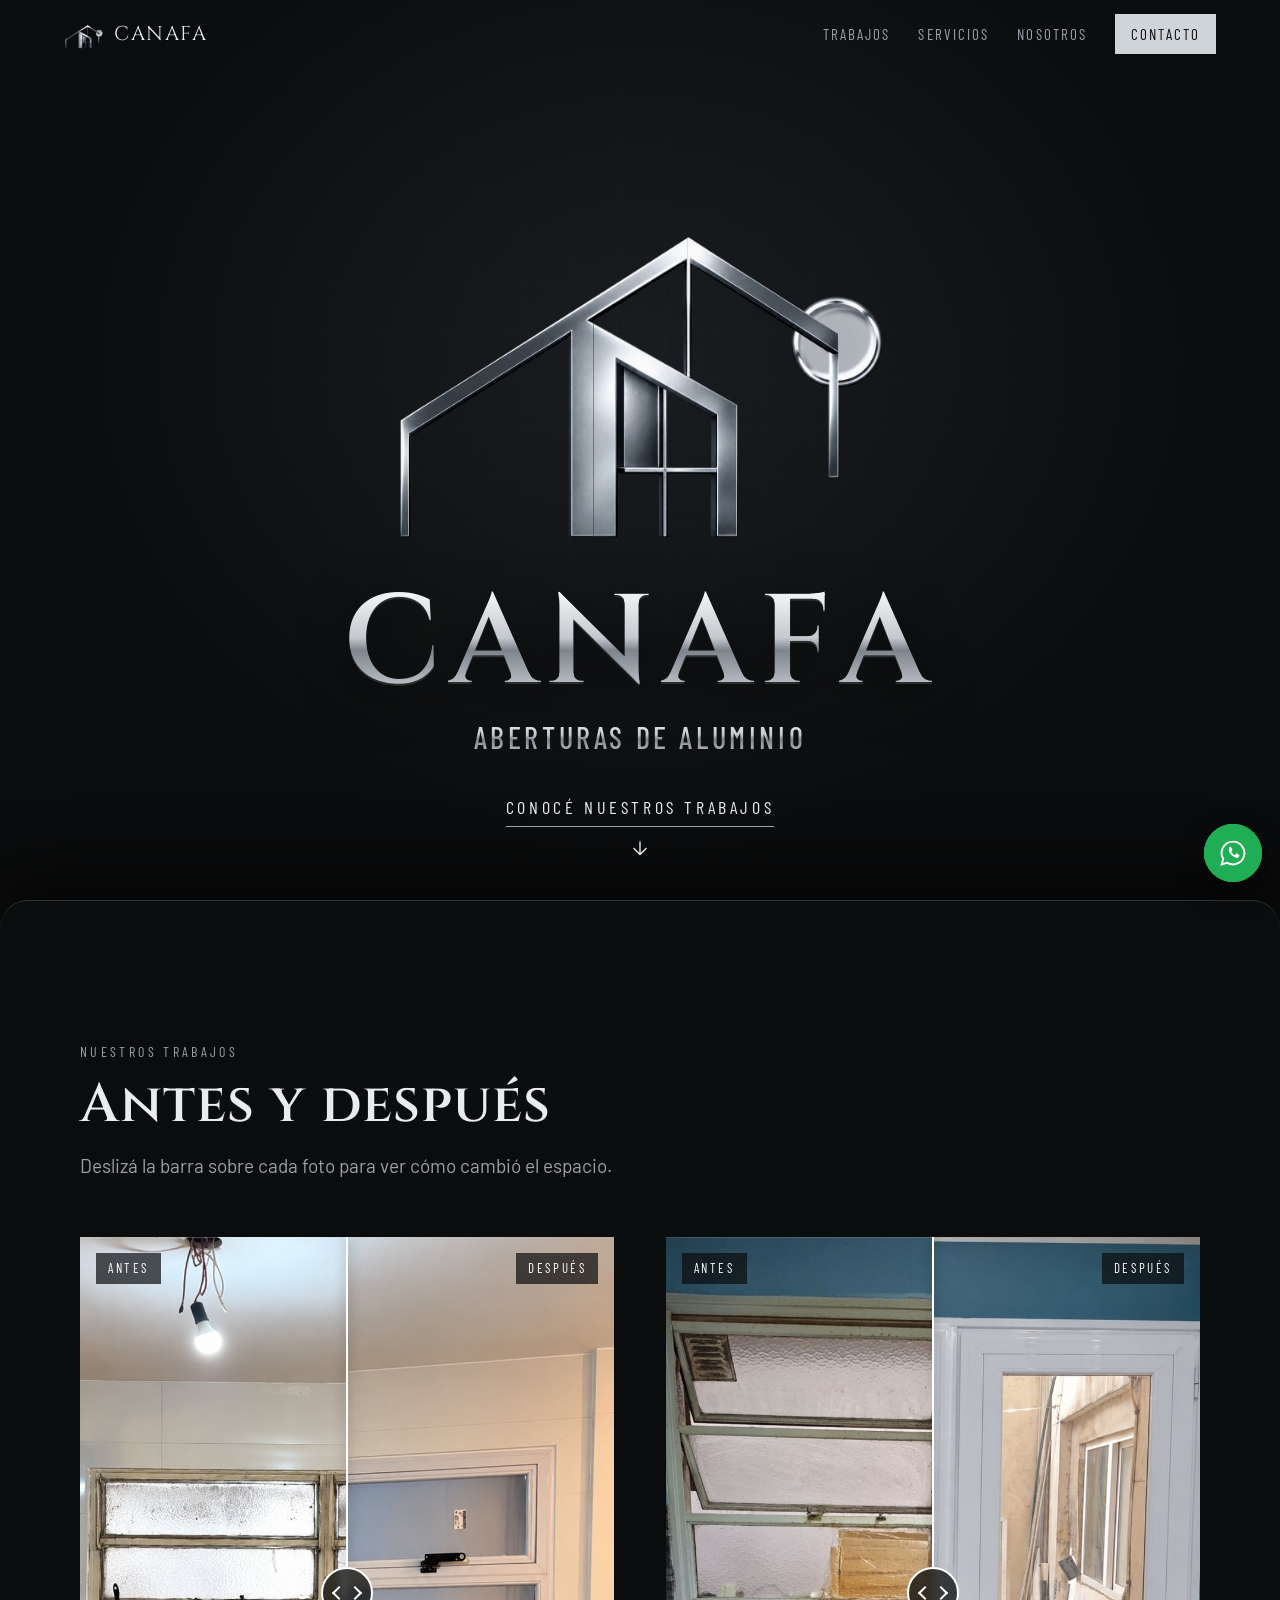
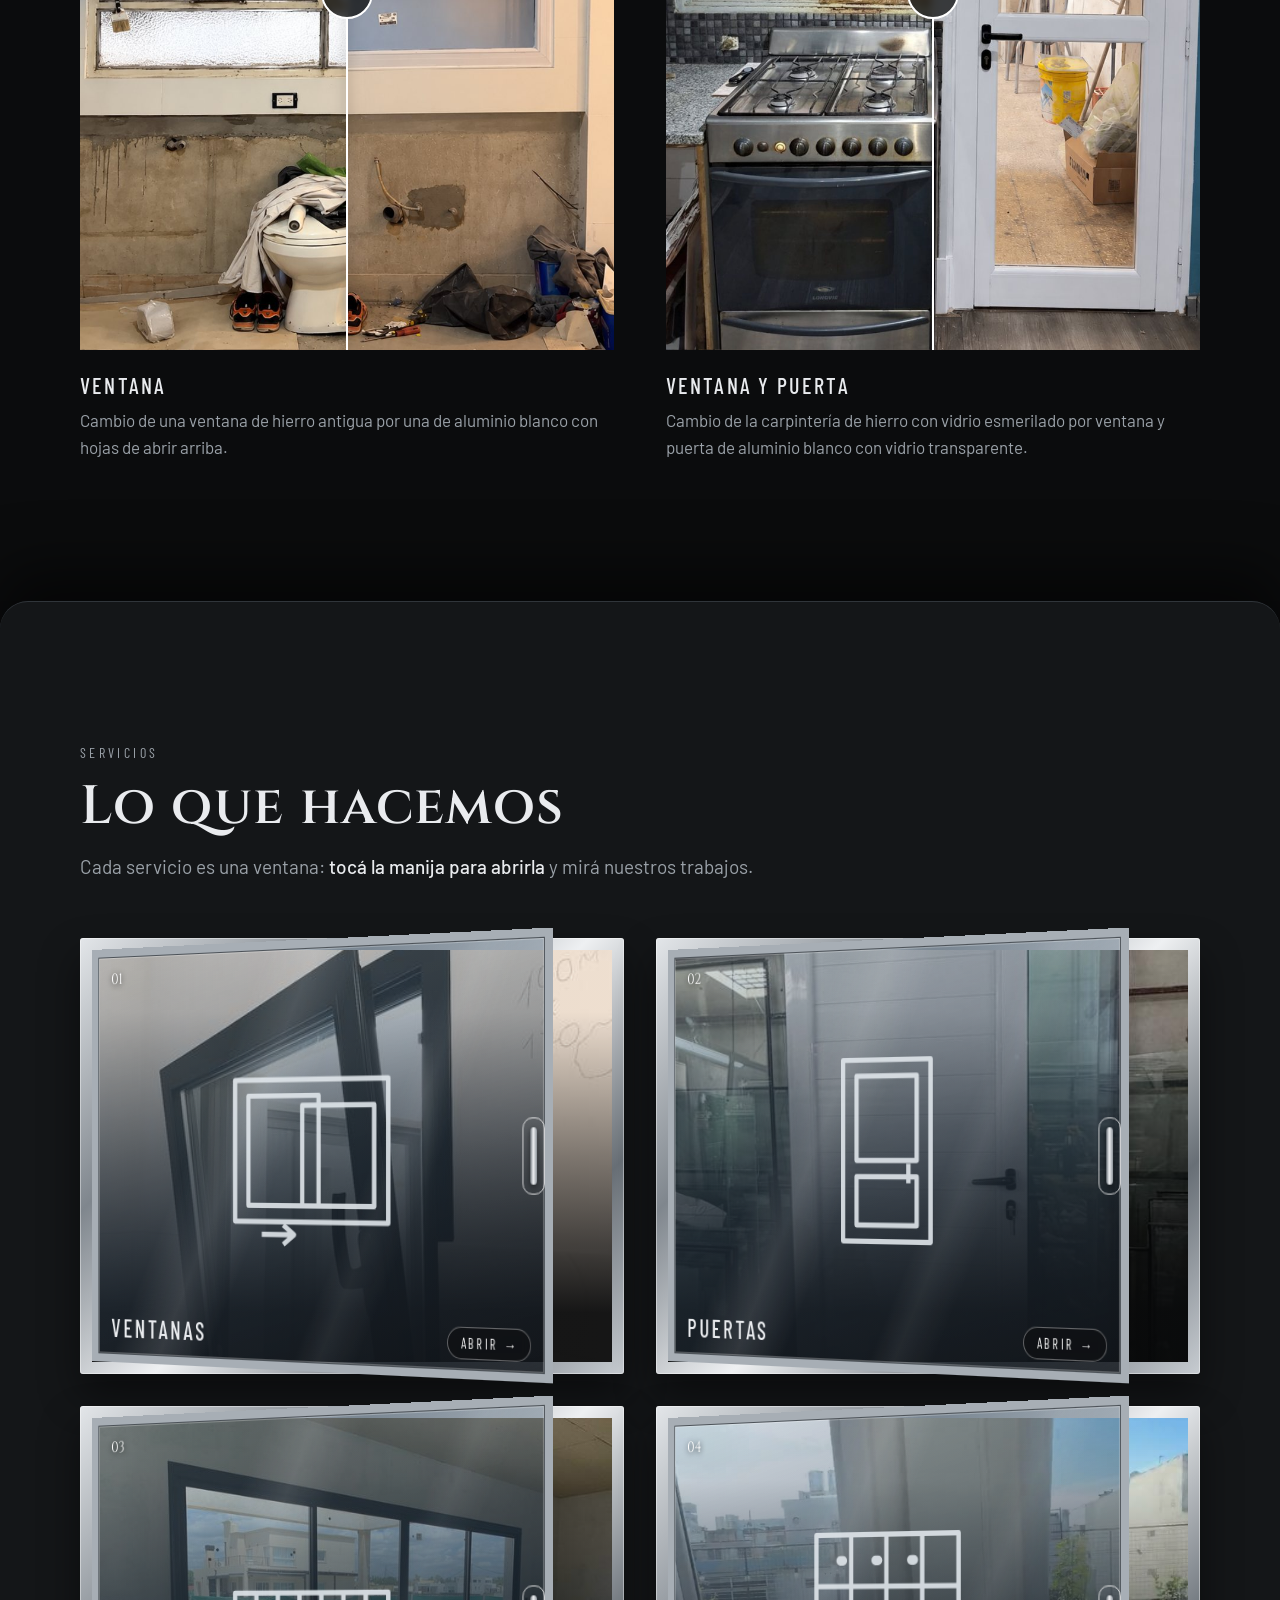
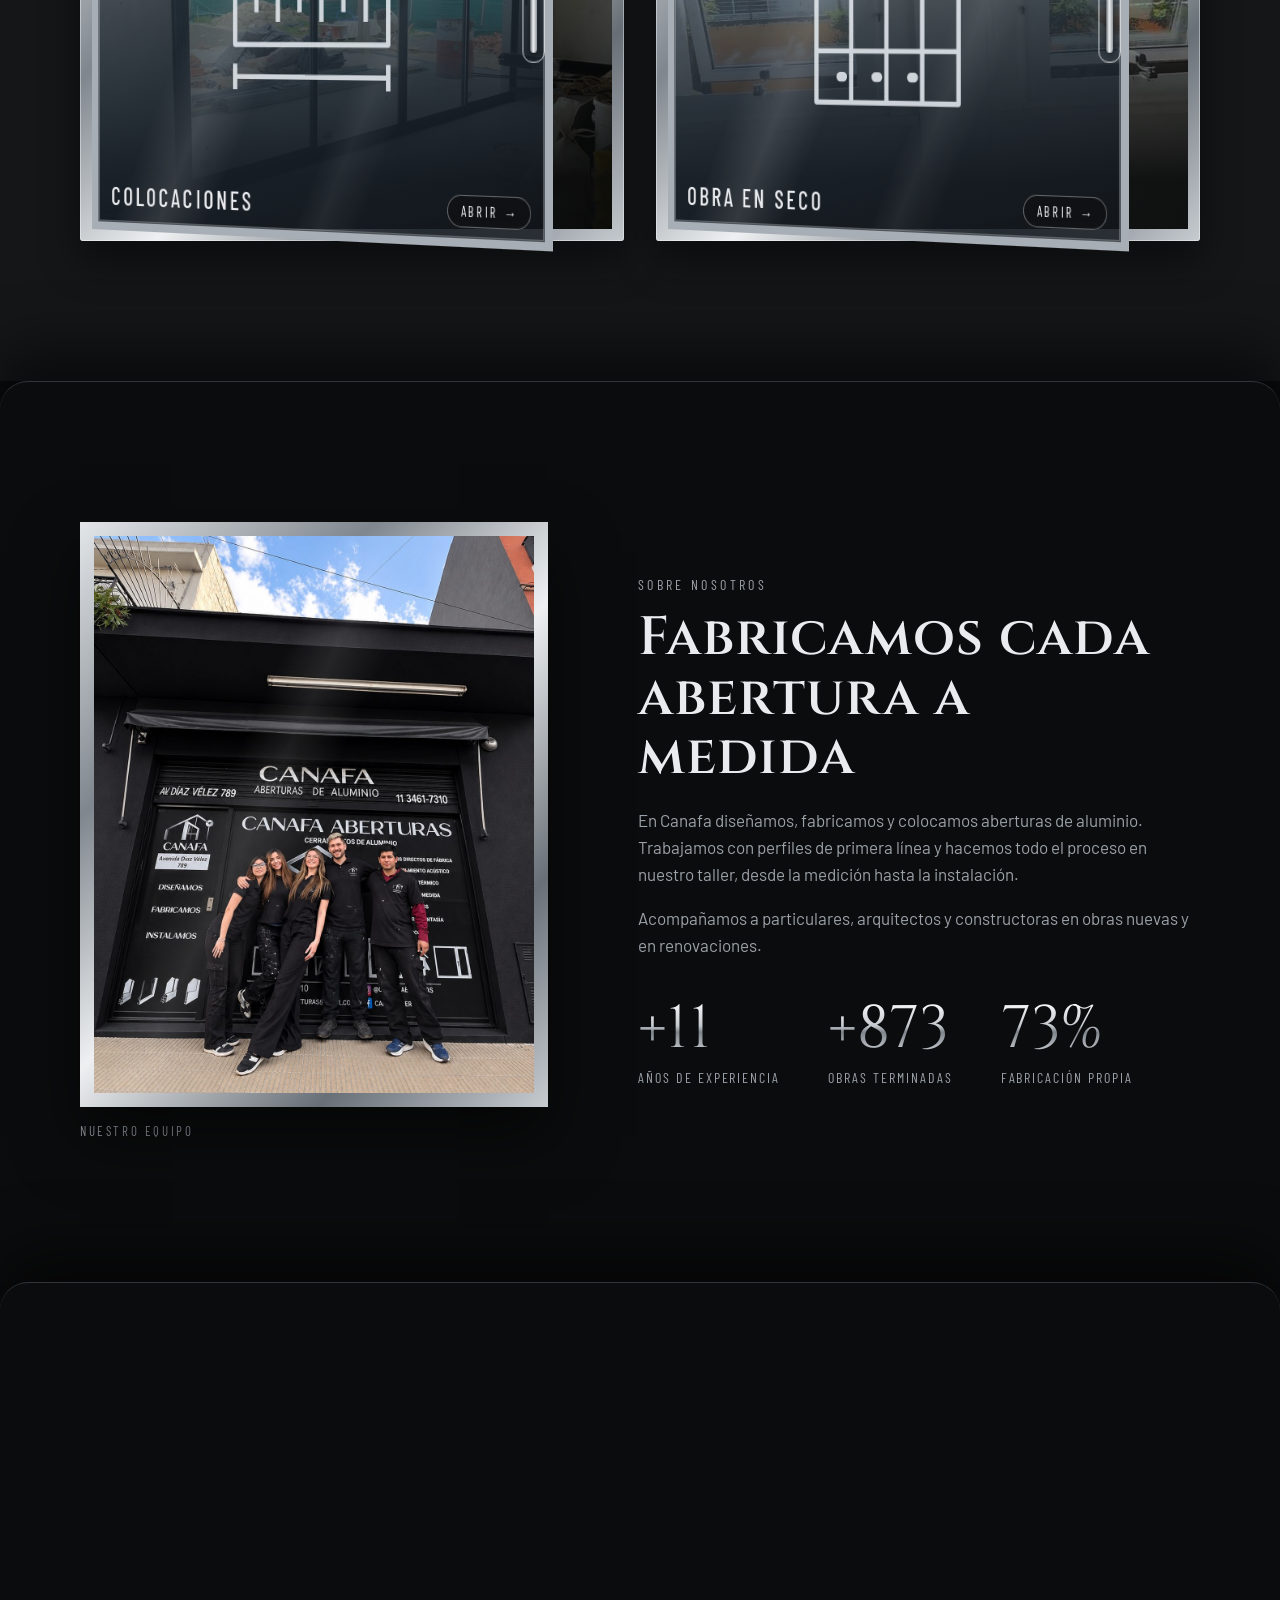
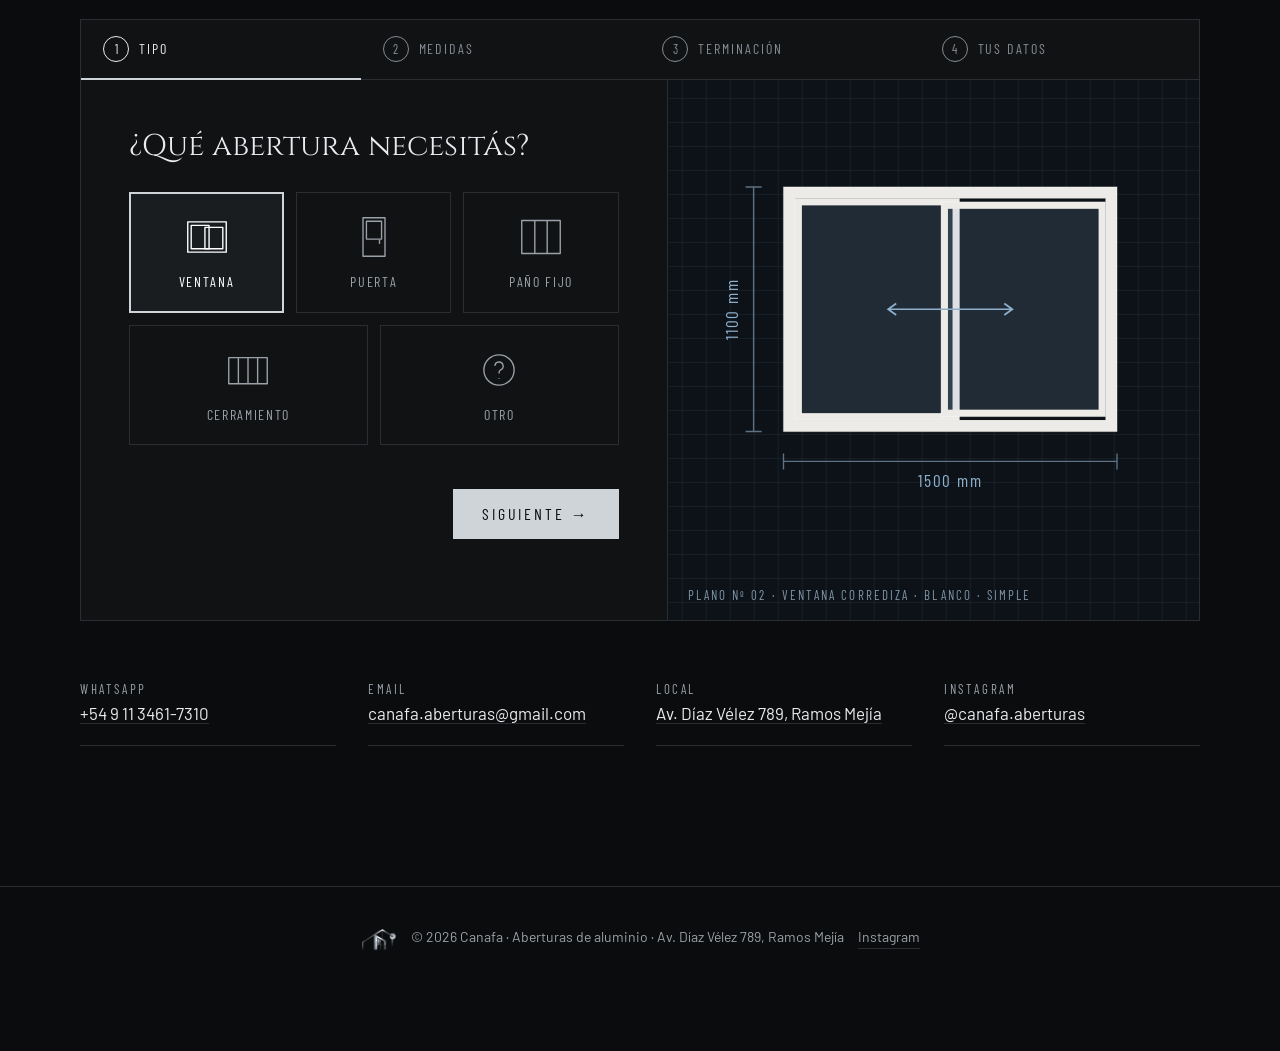
<file: index.html>
<!doctype html>
<html lang="es">
<head>
  <meta charset="utf-8">
  <meta name="viewport" content="width=device-width, initial-scale=1">
  <meta name="theme-color" content="#0b0c0d">
  <meta name="color-scheme" content="dark">
  <title>Canafa · Aberturas de Aluminio</title>
  <meta name="description" content="Canafa fabrica y coloca aberturas de aluminio a medida en Ramos Mejía: ventanas, puertas, paños fijos y cerramientos, en blanco y negro.">
  <link rel="icon" href="img/logo.png">
  <link rel="preconnect" href="https://fonts.googleapis.com">
  <link rel="preconnect" href="https://fonts.gstatic.com" crossorigin>
  <link href="https://fonts.googleapis.com/css2?family=Barlow+Condensed:wght@400;500;600&family=Barlow:wght@400;500&family=Cinzel:wght@500;600&display=swap" rel="stylesheet">
  <link rel="stylesheet" href="styles.css">
</head>
<body>
  <a class="skip" href="#trabajos">Saltar al contenido</a>

  <header class="nav" id="nav">
    <a href="#inicio" class="nav__brand" aria-label="Canafa, inicio">
      <img src="img/logo.png" alt="" width="40" height="40">
      <span translate="no">CANAFA</span>
    </a>
    <button class="nav__toggle" aria-label="Abrir menú" aria-expanded="false" aria-controls="menu">
      <span></span><span></span>
    </button>
    <nav id="menu" class="nav__menu">
      <a href="#trabajos">Trabajos</a>
      <a href="#servicios">Servicios</a>
      <a href="#nosotros">Nosotros</a>
      <a href="#contacto" class="nav__cta">Contacto</a>
    </nav>
  </header>

  <!-- HERO: plano técnico → aparece el metal de afuera → la abertura se desliza como una corrediza → brillo -->
  <section class="hero" id="inicio">
    <div class="hero__grid" aria-hidden="true"></div>

    <div class="hero__stage" id="stage">
      <!-- plano -->
      <svg class="plan" viewBox="0 0 1254 1254" aria-hidden="true">
        <g class="plan__lines">
          <path pathLength="1" d="M50 1070 V790 L742 350 L1105 575"/>
          <path pathLength="1" d="M80 1070 V810 L742 392 L1100 615"/>
          <path pathLength="1" d="M460 1070 V578 L742 405"/>
          <path pathLength="1" d="M515 1070 V550"/>
          <path pathLength="1" d="M742 405 V680"/>
          <path pathLength="1" d="M515 550 L862 748 V1070"/>
          <path pathLength="1" d="M575 1070 V645 L800 780 V1070"/>
          <path pathLength="1" d="M683 712 V1070 M575 912 H800"/>
          <path pathLength="1" d="M1080 705 V925 M1105 705 V925"/>
          <circle pathLength="1" cx="1100" cy="600" r="108"/>
        </g>
        <g class="plan__dims">
          <path d="M50 1130 H1105 M50 1112 V1148 M1105 1112 V1148"/>
          <text x="577" y="1176">3.200 mm</text>
          <path d="M-10 350 V1070 M-28 350 H8 M-28 1070 H8"/>
          <text x="-40" y="720" transform="rotate(-90 -40 720)">2.450 mm</text>
          <text x="1140" y="1040" class="plan__ref">PLANO Nº 01</text>
        </g>
      </svg>

      <!-- piezas del logo real -->
      <img class="piece piece--left" src="img/logo.png" alt="" width="1254" height="1254">
      <img class="piece piece--right" src="img/logo.png" alt="" width="1254" height="1254">
      <div class="slot"><img class="piece piece--open" src="img/logo.png" alt="" width="1254" height="1254"></div>
      <div class="shine" aria-hidden="true"></div>
      <span class="visually-hidden">Logo de Canafa</span>
    </div>

    <div class="hero__text">
      <h1 class="wordmark" aria-label="Canafa" translate="no">
        <span style="--i:0">C</span><span style="--i:1">A</span><span style="--i:2">N</span><span style="--i:3">A</span><span style="--i:4">F</span><span style="--i:5">A</span>
      </h1>
      <p class="tagline">Aberturas de aluminio</p>
      <a class="btn-enter" href="#trabajos" id="enter">
        <span>Conocé nuestros trabajos</span>
        <svg viewBox="0 0 24 24" aria-hidden="true"><path d="M12 5v14M5 12l7 7 7-7"/></svg>
      </a>
    </div>

    <div class="curtain" id="curtain" aria-hidden="true"></div>
  </section>

  <!-- TRABAJOS: antes / después -->
  <div class="anchor" id="trabajos"></div>
  <section class="section works stack" aria-labelledby="h-trabajos">
    <div class="section__head">
      <p class="eyebrow">Nuestros trabajos</p>
      <h2 id="h-trabajos">Antes y después</h2>
      <p class="lead">Deslizá la barra sobre cada foto para ver cómo cambió el espacio.</p>
    </div>

    <div class="works__grid">
      <figure class="work">
        <div class="ba" style="--pos:50%">
          <img src="img/trabajos/bano/despues.jpg" alt="Después: ventana de aluminio blanco con hojas superiores de abrir" class="ba__after" width="900" height="1200" loading="lazy">
          <img src="img/trabajos/bano/antes.jpg" alt="Antes: ventana de hierro antigua con vidrio esmerilado" class="ba__before" width="900" height="1200" loading="lazy">
          <span class="ba__tag ba__tag--before">Antes</span>
          <span class="ba__tag ba__tag--after">Después</span>
          <div class="ba__handle" aria-hidden="true"><span></span></div>
          <input type="range" min="0" max="100" value="50" class="ba__range" aria-label="Comparar antes y después de la ventana">
        </div>
        <figcaption>
          <h3>Ventana</h3>
          <p>Cambio de una ventana de hierro antigua por una de aluminio blanco con hojas de abrir arriba.</p>
        </figcaption>
      </figure>

      <figure class="work">
        <div class="ba" style="--pos:50%">
          <img src="img/trabajos/cocina/despues.jpg" alt="Después: ventana y puerta de aluminio blanco con vidrio transparente" class="ba__after" width="900" height="1200" loading="lazy">
          <img src="img/trabajos/cocina/antes.jpg" alt="Antes: ventana y puerta de hierro con vidrio esmerilado" class="ba__before" width="900" height="1200" loading="lazy">
          <span class="ba__tag ba__tag--before">Antes</span>
          <span class="ba__tag ba__tag--after">Después</span>
          <div class="ba__handle" aria-hidden="true"><span></span></div>
          <input type="range" min="0" max="100" value="50" class="ba__range" aria-label="Comparar antes y después de la cocina">
        </div>
        <figcaption>
          <h3>Ventana y puerta</h3>
          <p>Cambio de la carpintería de hierro con vidrio esmerilado por ventana y puerta de aluminio blanco con vidrio transparente.</p>
        </figcaption>
      </figure>
    </div>
  </section>

  <!-- SERVICIOS: cada servicio es una ventana de abrir -->
  <div class="anchor" id="servicios"></div>
  <section class="section services stack" aria-labelledby="h-servicios">
    <div class="section__head">
      <p class="eyebrow">Servicios</p>
      <h2 id="h-servicios">Lo que hacemos</h2>
      <p class="lead">Cada servicio es una ventana: <strong class="lead__hint">tocá la manija para abrirla</strong> y mirá nuestros trabajos.</p>
    </div>

    <ul class="sashes">
      <li class="sash" data-servicio="ventanas">
        <div class="sash__back">
          <div class="sash__media" aria-hidden="true"></div>
          <div class="sash__info">
            <h3>Ventanas</h3>
            <p>Corredizas, de abrir, oscilobatientes y paños fijos, en blanco y negro.</p>
            <div class="sash__actions">
              <a href="servicio.html?s=ventanas" class="sash__more">Ver trabajos →</a>
              <a href="#contacto" class="sash__cta" data-tipo="ventana">Presupuestar</a>
            </div>
          </div>
          <button type="button" class="sash__close" aria-label="Cerrar ventana">×</button>
        </div>
        <button class="sash__leaf" aria-expanded="false">
          <span class="sash__num">01</span>
          <svg class="sash__icon" viewBox="0 0 64 64" aria-hidden="true"><rect x="4" y="10" width="56" height="44"/><rect x="9" y="15" width="26" height="34"/><rect x="29" y="18" width="26" height="31"/><path d="M14 58h12M22 55l4 3-4 3"/></svg>
          <span class="sash__title">Ventanas</span>
          <span class="sash__handle" aria-hidden="true"></span>
          <span class="sash__open" aria-hidden="true">Abrir</span>
        </button>
      </li>
      <li class="sash" data-servicio="puertas">
        <div class="sash__back">
          <div class="sash__media" aria-hidden="true"></div>
          <div class="sash__info">
            <h3>Puertas</h3>
            <p>Puertas de entrada, de servicio y puertas ventana de aluminio, ciegas o con vidrio.</p>
            <div class="sash__actions">
              <a href="servicio.html?s=puertas" class="sash__more">Ver trabajos →</a>
              <a href="#contacto" class="sash__cta" data-tipo="puerta">Presupuestar</a>
            </div>
          </div>
          <button type="button" class="sash__close" aria-label="Cerrar ventana">×</button>
        </div>
        <button class="sash__leaf" aria-expanded="false">
          <span class="sash__num">02</span>
          <svg class="sash__icon" viewBox="0 0 64 64" aria-hidden="true"><rect x="16" y="4" width="32" height="56"/><rect x="21" y="9" width="22" height="26"/><rect x="21" y="40" width="22" height="15"/><path d="M40 36v6"/></svg>
          <span class="sash__title">Puertas</span>
          <span class="sash__handle" aria-hidden="true"></span>
          <span class="sash__open" aria-hidden="true">Abrir</span>
        </button>
      </li>
      <li class="sash" data-servicio="colocaciones">
        <div class="sash__back">
          <div class="sash__media" aria-hidden="true"></div>
          <div class="sash__info">
            <h3>Colocaciones</h3>
            <p>Medimos, llevamos e instalamos cada abertura con equipo propio, en obra nueva y en reemplazos.</p>
            <div class="sash__actions">
              <a href="servicio.html?s=colocaciones" class="sash__more">Ver trabajos →</a>
              <a href="#contacto" class="sash__cta" data-tipo="otro">Presupuestar</a>
            </div>
          </div>
          <button type="button" class="sash__close" aria-label="Cerrar ventana">×</button>
        </div>
        <button class="sash__leaf" aria-expanded="false">
          <span class="sash__num">03</span>
          <svg class="sash__icon" viewBox="0 0 64 64" aria-hidden="true"><rect x="4" y="24" width="56" height="16"/><path d="M12 24v6M20 24v9M28 24v6M36 24v9M44 24v6M52 24v9"/><path d="M4 50h56M4 46v8M60 46v8"/></svg>
          <span class="sash__title">Colocaciones</span>
          <span class="sash__handle" aria-hidden="true"></span>
          <span class="sash__open" aria-hidden="true">Abrir</span>
        </button>
      </li>
      <li class="sash" data-servicio="obra-en-seco">
        <div class="sash__back">
          <div class="sash__media" aria-hidden="true"></div>
          <div class="sash__info">
            <h3>Obra en seco</h3>
            <p>Estructuras, tabiques y revestimientos de construcción en seco para completar la obra.</p>
            <div class="sash__actions">
              <a href="servicio.html?s=obra-en-seco" class="sash__more">Ver trabajos →</a>
              <a href="#contacto" class="sash__cta" data-tipo="otro">Presupuestar</a>
            </div>
          </div>
          <button type="button" class="sash__close" aria-label="Cerrar ventana">×</button>
        </div>
        <button class="sash__leaf" aria-expanded="false">
          <span class="sash__num">04</span>
          <svg class="sash__icon" viewBox="0 0 64 64" aria-hidden="true"><rect x="6" y="6" width="52" height="52"/><path d="M19 6v52M32 6v52M45 6v52M6 22h52M6 42h52"/><path d="M15 14h1M28 14h1M41 14h1M15 50h1M28 50h1M41 50h1" stroke-width="3" stroke-linecap="round"/></svg>
          <span class="sash__title">Obra en seco</span>
          <span class="sash__handle" aria-hidden="true"></span>
          <span class="sash__open" aria-hidden="true">Abrir</span>
        </button>
      </li>
    </ul>
  </section>

  <!-- NOSOTROS -->
  <div class="anchor" id="nosotros"></div>
  <section class="section about stack" aria-labelledby="h-nosotros">
    <figure class="about__photo">
      <div class="frame">
        <img src="img/equipo.jpg" alt="El equipo de Canafa frente al local de Av. Díaz Vélez" width="1086" height="1448" loading="lazy">
      </div>
      <figcaption>Nuestro equipo</figcaption>
    </figure>
    <div class="about__text">
      <p class="eyebrow">Sobre nosotros</p>
      <h2 id="h-nosotros">Fabricamos cada abertura a medida</h2>
      <p>En Canafa diseñamos, fabricamos y colocamos aberturas de aluminio. Trabajamos con perfiles de primera línea y hacemos todo el proceso en nuestro taller, desde la medición hasta la instalación.</p>
      <p>Acompañamos a particulares, arquitectos y constructoras en obras nuevas y en renovaciones.</p>
      <dl class="stats">
        <div><dt><span class="count" data-to="15" data-prefix="+">0</span></dt><dd>años de experiencia</dd></div>
        <div><dt><span class="count" data-to="1200" data-prefix="+">0</span></dt><dd>obras terminadas</dd></div>
        <div><dt><span class="count" data-to="100" data-suffix="%">0</span></dt><dd>fabricación propia</dd></div>
      </dl>
    </div>
  </section>

  <!-- CONTACTO: configurador de la abertura con plano en vivo -->
  <div class="anchor" id="contacto"></div>
  <section class="section contact stack" aria-labelledby="h-contacto">
    <div class="section__head">
      <p class="eyebrow">Contacto</p>
      <h2 id="h-contacto">Pedí tu presupuesto</h2>
      <p class="lead">Armá tu abertura en cuatro pasos y te mandamos el presupuesto.</p>
    </div>

    <form class="config" id="form" novalidate>
      <ol class="config__progress" aria-hidden="true">
        <li class="is-active"><span>1</span>Tipo</li>
        <li><span>2</span>Medidas</li>
        <li><span>3</span>Terminación</li>
        <li><span>4</span>Tus datos</li>
      </ol>

      <div class="config__body">
        <div class="config__fields">
          <fieldset class="step is-active" data-step="1">
            <legend tabindex="-1"><span class="visually-hidden">Paso 1 de 4: </span>¿Qué abertura necesitás?</legend>
            <div class="types">
              <label class="type"><input type="radio" name="tipo" value="ventana" checked><span><svg viewBox="0 0 64 64"><rect x="4" y="10" width="56" height="44"/><rect x="9" y="15" width="26" height="34"/><rect x="29" y="18" width="26" height="31"/></svg>Ventana</span></label>
              <label class="type"><input type="radio" name="tipo" value="puerta"><span><svg viewBox="0 0 64 64"><rect x="16" y="4" width="32" height="56"/><rect x="21" y="9" width="22" height="26"/><path d="M40 36v6"/></svg>Puerta</span></label>
              <label class="type"><input type="radio" name="tipo" value="pano"><span><svg viewBox="0 0 64 64"><rect x="4" y="8" width="56" height="48"/><path d="M23 8v48M41 8v48"/></svg>Paño fijo</span></label>
              <label class="type"><input type="radio" name="tipo" value="cerramiento"><span><svg viewBox="0 0 64 64"><rect x="4" y="14" width="56" height="38"/><path d="M18 14v38M32 14v38M46 14v38"/></svg>Cerramiento</span></label>
              <label class="type"><input type="radio" name="tipo" value="otro"><span><svg viewBox="0 0 64 64"><circle cx="32" cy="32" r="22"/><path d="M26 26a6 6 0 1 1 8 6c-2 1-2 3-2 5M32 44v1"/></svg>Otro</span></label>
            </div>
          </fieldset>

          <fieldset class="step" data-step="2">
            <legend tabindex="-1"><span class="visually-hidden">Paso 2 de 4: </span>¿Qué medidas tiene?</legend>
            <label class="range">Ancho <output id="outW">150 cm</output>
              <input type="range" name="ancho" min="40" max="400" step="5" value="150">
            </label>
            <label class="range">Alto <output id="outH">110 cm</output>
              <input type="range" name="alto" min="40" max="300" step="5" value="110">
            </label>
            <label class="qty">Cantidad
              <span class="qty__ctrl">
                <button type="button" data-qty="-1" aria-label="Menos">−</button>
                <input type="number" name="cantidad" min="1" max="99" value="1" inputmode="numeric">
                <button type="button" data-qty="1" aria-label="Más">+</button>
              </span>
            </label>
            <p class="hint">¿No sabés las medidas exactas? Poné aproximadas, vamos a medir a la obra.</p>
          </fieldset>

          <fieldset class="step" data-step="3">
            <legend tabindex="-1"><span class="visually-hidden">Paso 3 de 4: </span>¿Cómo la querés?</legend>
            <p class="sub">Color del aluminio</p>
            <div class="swatches">
              <label><input type="radio" name="color" value="Blanco" data-hex="#ecebe7" checked><span style="--c:#ecebe7"></span>Blanco</label>
              <label><input type="radio" name="color" value="Negro" data-hex="#26282b"><span style="--c:#26282b"></span>Negro</label>
            </div>
            <p class="sub">Vidrio</p>
            <div class="pills">
              <label><input type="radio" name="vidrio" value="Simple" checked><span>Simple</span></label>
              <label><input type="radio" name="vidrio" value="DVH (doble vidriado)"><span>DVH</span></label>
              <label><input type="radio" name="vidrio" value="Laminado de seguridad"><span>Laminado</span></label>
            </div>
            <p class="sub">Accesorios</p>
            <div class="pills">
              <label><input type="checkbox" name="extras" value="Mosquitero"><span>Mosquitero</span></label>
              <label><input type="checkbox" name="extras" value="Tapajunta"><span>Tapajunta</span></label>
              <label><input type="checkbox" name="extras" value="Guía de persiana"><span>Guía de persiana</span></label>
              <label><input type="checkbox" name="extras" value="Tapacinta"><span>Tapacinta</span></label>
            </div>
          </fieldset>

          <fieldset class="step" data-step="4">
            <legend tabindex="-1"><span class="visually-hidden">Paso 4 de 4: </span>¿A quién le mandamos el presupuesto?</legend>
            <label class="field">Nombre<input name="nombre" required autocomplete="name"></label>
            <label class="field">Teléfono<input name="telefono" type="tel" required autocomplete="tel"></label>
            <label class="field">Zona / localidad<input name="zona" autocomplete="address-level2"></label>
            <label class="field">Comentarios<textarea name="mensaje" rows="3"></textarea></label>
          </fieldset>

          <div class="config__nav">
            <button type="button" class="btn btn--ghost" id="prev" hidden>← Atrás</button>
            <button type="button" class="btn" id="next">Siguiente →</button>
            <button type="submit" class="btn" id="send" hidden>Enviar por WhatsApp</button>
          </div>
          <p class="config__error" id="formError" role="alert"></p>
          <p class="config__ok" id="formOk" role="status" tabindex="-1"></p>
        </div>

        <div class="config__preview">
          <svg id="previewSvg" viewBox="0 0 400 400" aria-hidden="true"></svg>
          <p class="config__ref">PLANO Nº <span id="planNo">02</span> · <span id="planSummary"></span></p>
        </div>
      </div>
    </form>

    <ul class="contact__info">
      <li><span>WhatsApp</span><a href="https://wa.me/5491134617310?text=Hola%20Canafa%2C%20quiero%20hacer%20una%20consulta." target="_blank" rel="noopener">+54 9 11 3461-7310</a></li>
      <li><span>Email</span><a href="mailto:canafa.aberturas@gmail.com">canafa.aberturas@gmail.com</a></li>
      <li><span>Local</span><a href="https://www.google.com/maps/search/?api=1&query=Avenida+D%C3%ADaz+V%C3%A9lez+789%2C+Ramos+Mej%C3%ADa" target="_blank" rel="noopener">Av. Díaz Vélez 789, Ramos Mejía</a></li>
      <li><span>Instagram</span><a href="https://www.instagram.com/canafa.aberturas/" target="_blank" rel="noopener">@canafa.aberturas</a></li>
    </ul>
  </section>

  <footer class="footer">
    <img src="img/logo.png" alt="" width="36" height="36">
    <p>© <span id="year"></span> Canafa · Aberturas de aluminio · Av. Díaz Vélez 789, Ramos Mejía</p>
    <a class="footer__ig" href="https://www.instagram.com/canafa.aberturas/" target="_blank" rel="noopener">Instagram</a>
  </footer>

  <!-- botón flotante de WhatsApp, visible en toda la web -->
  <a class="wa-float" href="https://wa.me/5491134617310?text=Hola%20Canafa%2C%20quiero%20hacer%20una%20consulta." target="_blank" rel="noopener" aria-label="Escribinos por WhatsApp">
    <svg viewBox="0 0 32 32" aria-hidden="true"><path class="wa-float__ring" d="M16 3a13 13 0 0 0-11.2 19.6L3 29l6.6-1.7A13 13 0 1 0 16 3z"/><path d="M11.6 9.8c.3-.6.6-.6 1-.6h.8c.3 0 .6.1.8.6l1.1 2.6c.1.3 0 .6-.1.8l-.8 1c-.2.2-.2.5 0 .8.6 1 1.4 1.9 2.4 2.6.9.6 1.4.8 1.8.4l.9-1.1c.2-.3.5-.3.8-.2l2.5 1.2c.3.1.5.3.5.6 0 .9-.4 2-1.4 2.5-1 .5-2.3.6-4.6-.5a12.5 12.5 0 0 1-5.6-5.6c-.9-2-.6-3.4.1-4.3z"/></svg>
    <span class="wa-float__label">Escribinos</span>
  </a>

  <script src="servicios.js"></script>
  <script src="script.js"></script>
</body>
</html>
</file>
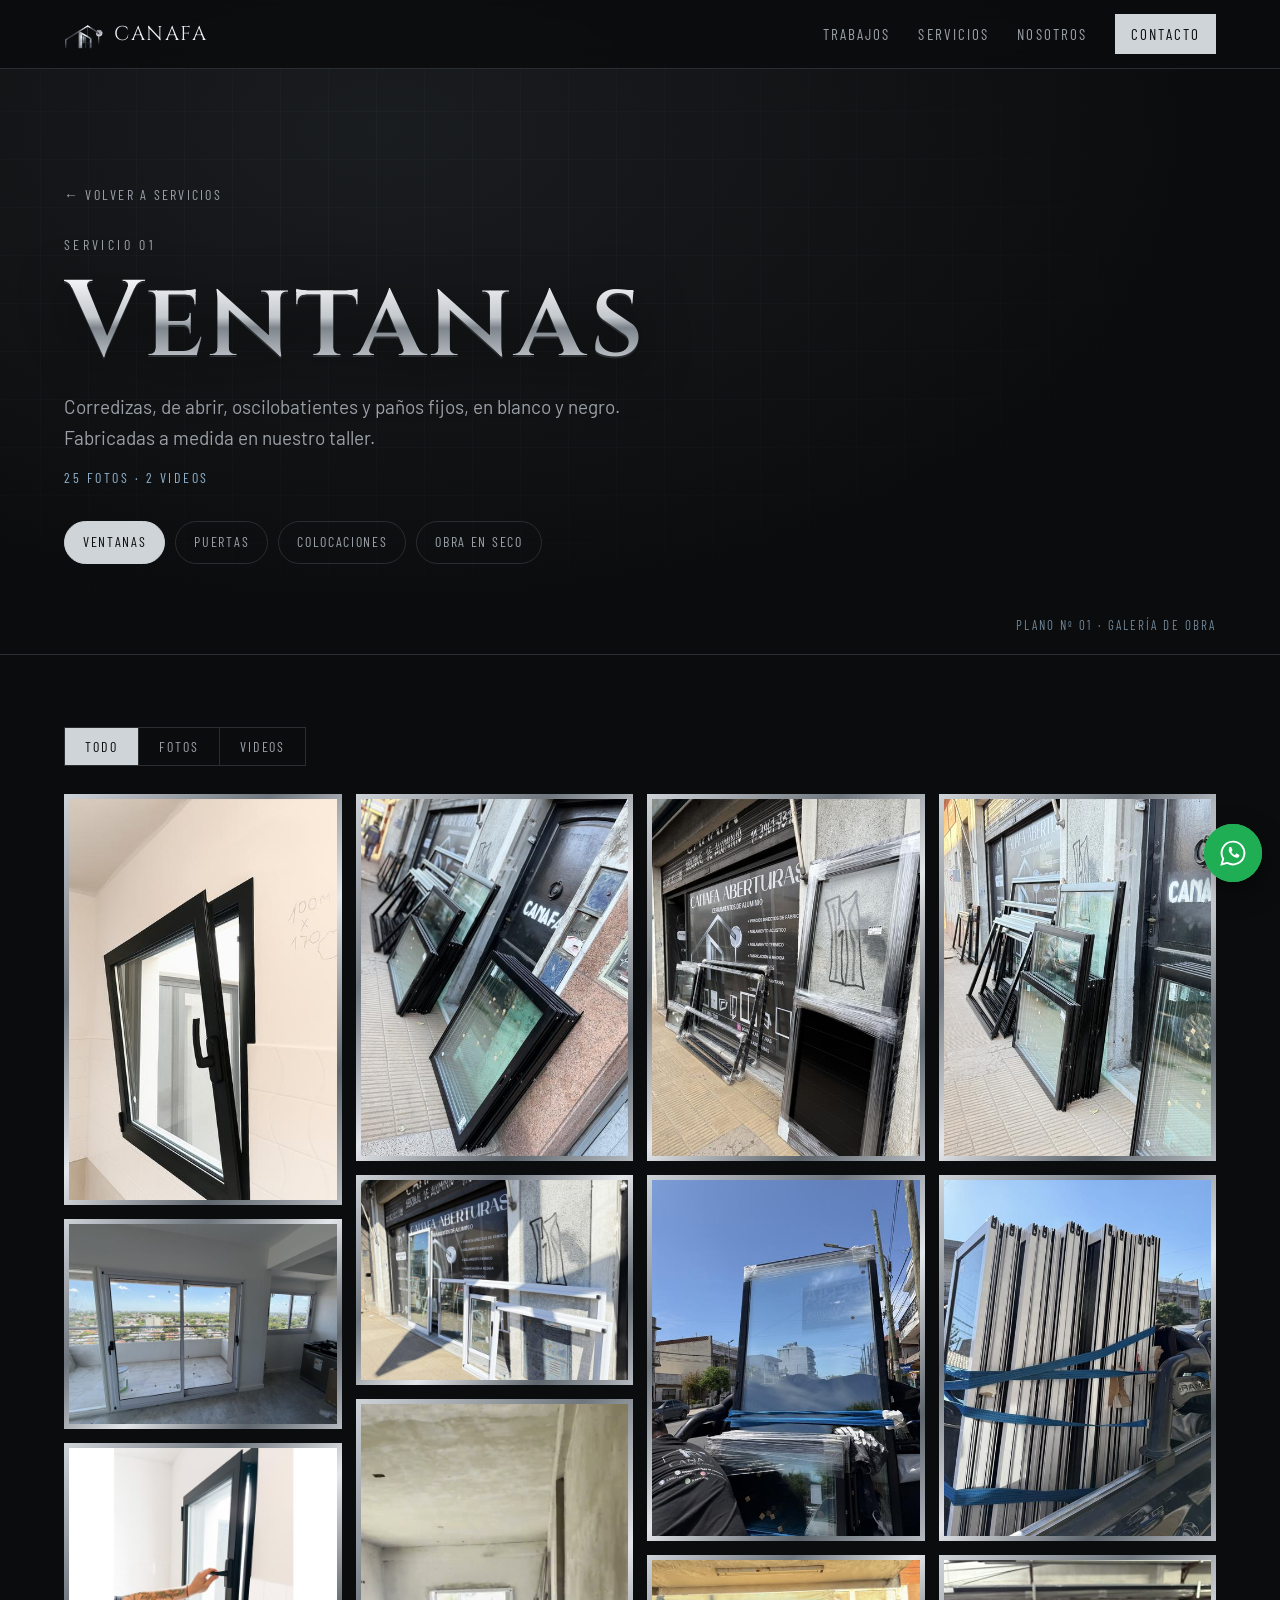
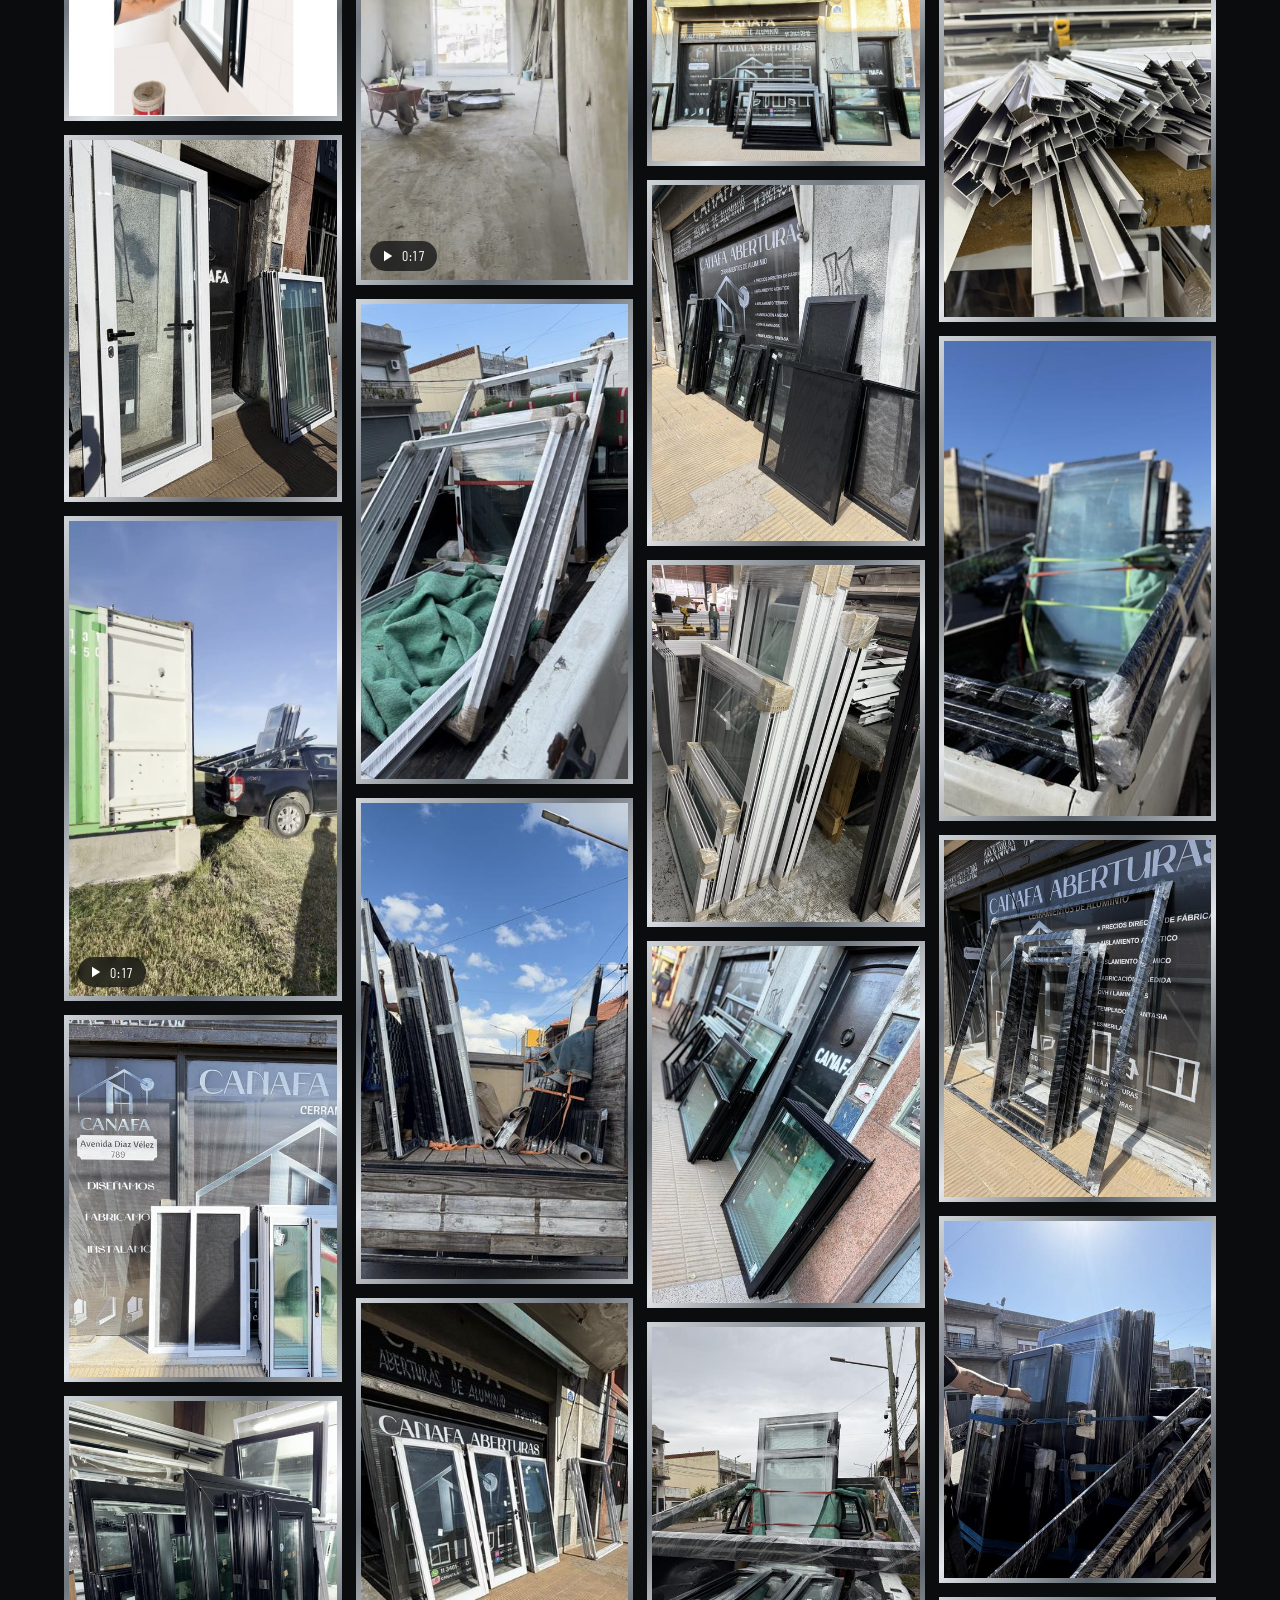
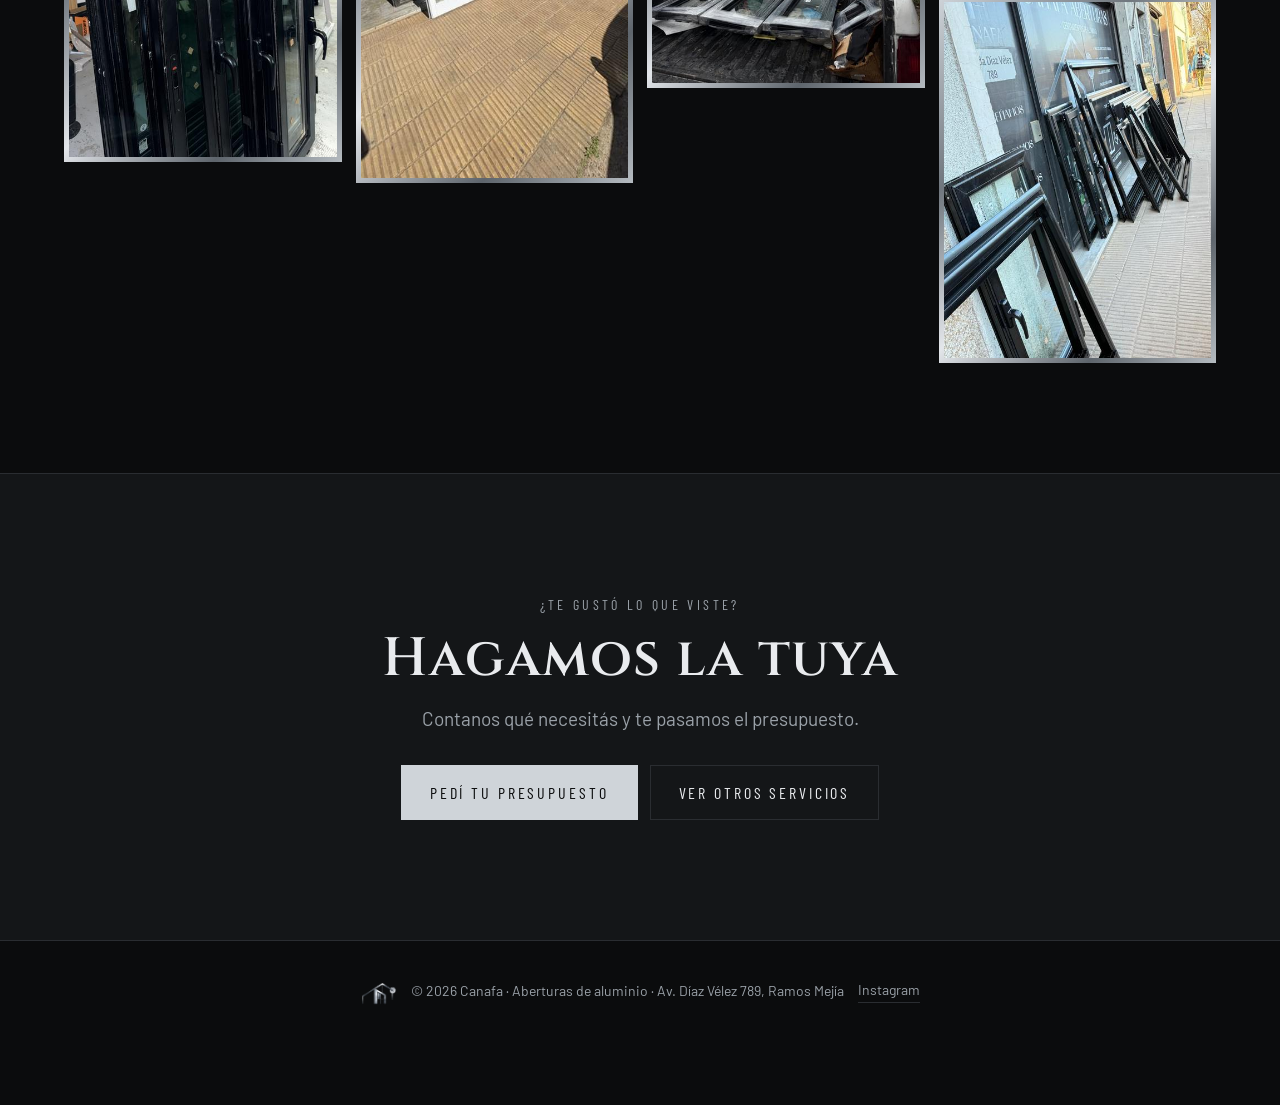
<file: servicio.html>
<!doctype html>
<html lang="es">
<head>
  <meta charset="utf-8">
  <meta name="viewport" content="width=device-width, initial-scale=1">
  <meta name="theme-color" content="#0b0c0d">
  <meta name="color-scheme" content="dark">
  <title>Trabajos · Canafa</title>
  <meta name="description" content="Fotos y videos de trabajos de Canafa: ventanas, puertas, colocaciones y obra en seco.">
  <link rel="icon" href="img/logo.png">
  <link rel="preconnect" href="https://fonts.googleapis.com">
  <link rel="preconnect" href="https://fonts.gstatic.com" crossorigin>
  <link href="https://fonts.googleapis.com/css2?family=Barlow+Condensed:wght@400;500;600&family=Barlow:wght@400;500&family=Cinzel:wght@500;600&display=swap" rel="stylesheet">
  <link rel="stylesheet" href="styles.css">
</head>
<body class="page-galeria">
  <a class="skip" href="#galeria">Saltar a la galería</a>

  <header class="nav is-visible is-solid" id="nav">
    <a href="index.html" class="nav__brand" aria-label="Canafa, inicio">
      <img src="img/logo.png" alt="" width="40" height="40">
      <span translate="no">CANAFA</span>
    </a>
    <button class="nav__toggle" aria-label="Abrir menú" aria-expanded="false" aria-controls="menu">
      <span></span><span></span>
    </button>
    <nav id="menu" class="nav__menu">
      <a href="index.html#trabajos">Trabajos</a>
      <a href="index.html#servicios">Servicios</a>
      <a href="index.html#nosotros">Nosotros</a>
      <a href="index.html#contacto" class="nav__cta">Contacto</a>
    </nav>
  </header>

  <main>
    <!-- encabezado con estilo de plano, como la portada -->
    <section class="g-hero">
      <div class="hero__grid g-hero__grid" aria-hidden="true"></div>
      <div class="g-hero__inner">
        <a class="g-back" href="index.html#servicios">← Volver a servicios</a>
        <p class="eyebrow">Servicio <span id="gNum"></span></p>
        <h1 class="g-title" id="gTitle"></h1>
        <p class="lead g-desc" id="gDesc"></p>
        <p class="g-count" id="gCount"></p>
        <nav class="g-tabs" id="gTabs" aria-label="Otros servicios"></nav>
      </div>
      <p class="g-ref" aria-hidden="true">PLANO Nº <span id="gRef"></span> · GALERÍA DE OBRA</p>
    </section>

    <section class="g-body" id="galeria" aria-labelledby="gTitle">
      <div class="g-filter" role="group" aria-label="Mostrar">
        <button type="button" data-filtro="todo" aria-pressed="true">Todo</button>
        <button type="button" data-filtro="foto" aria-pressed="false">Fotos</button>
        <button type="button" data-filtro="video" aria-pressed="false">Videos</button>
      </div>
      <ul class="g-grid" id="gGrid"></ul>
    </section>

    <section class="g-cta">
      <p class="eyebrow">¿Te gustó lo que viste?</p>
      <h2>Hagamos la tuya</h2>
      <p class="lead">Contanos qué necesitás y te pasamos el presupuesto.</p>
      <div class="g-cta__actions">
        <a class="btn" href="index.html#contacto">Pedí tu presupuesto</a>
        <a class="btn btn--ghost" href="index.html#servicios">Ver otros servicios</a>
      </div>
    </section>
  </main>

  <footer class="footer">
    <img src="img/logo.png" alt="" width="36" height="36">
    <p>© <span id="year"></span> Canafa · Aberturas de aluminio · Av. Díaz Vélez 789, Ramos Mejía</p>
    <a class="footer__ig" href="https://www.instagram.com/canafa.aberturas/" target="_blank" rel="noopener">Instagram</a>
  </footer>

  <!-- visor a pantalla completa -->
  <dialog class="lightbox" id="lightbox" aria-label="Visor de fotos y videos">
    <div class="lightbox__stage" id="lbStage"></div>
    <p class="lightbox__count" id="lbCount" aria-live="polite"></p>
    <button type="button" class="lightbox__btn lightbox__close" id="lbClose" aria-label="Cerrar">×</button>
    <button type="button" class="lightbox__btn lightbox__prev" id="lbPrev" aria-label="Anterior">‹</button>
    <button type="button" class="lightbox__btn lightbox__next" id="lbNext" aria-label="Siguiente">›</button>
  </dialog>

  <!-- botón flotante de WhatsApp, visible en toda la web -->
  <a class="wa-float" href="https://wa.me/5491134617310?text=Hola%20Canafa%2C%20quiero%20hacer%20una%20consulta." target="_blank" rel="noopener" aria-label="Escribinos por WhatsApp">
    <svg viewBox="0 0 32 32" aria-hidden="true"><path class="wa-float__ring" d="M16 3a13 13 0 0 0-11.2 19.6L3 29l6.6-1.7A13 13 0 1 0 16 3z"/><path d="M11.6 9.8c.3-.6.6-.6 1-.6h.8c.3 0 .6.1.8.6l1.1 2.6c.1.3 0 .6-.1.8l-.8 1c-.2.2-.2.5 0 .8.6 1 1.4 1.9 2.4 2.6.9.6 1.4.8 1.8.4l.9-1.1c.2-.3.5-.3.8-.2l2.5 1.2c.3.1.5.3.5.6 0 .9-.4 2-1.4 2.5-1 .5-2.3.6-4.6-.5a12.5 12.5 0 0 1-5.6-5.6c-.9-2-.6-3.4.1-4.3z"/></svg>
    <span class="wa-float__label">Escribinos</span>
  </a>

  <script src="servicios.js"></script>
  <script src="galeria.js"></script>
</body>
</html>
</file>
<file: styles.css>
:root {
  color-scheme: dark;
  --bg: #0b0c0d;
  --bg-2: #141618;
  --line: #2a2d31;
  --text: #e9ebee;
  --muted: #9aa1a8;
  --steel: linear-gradient(180deg, #ffffff 0%, #c4c9ce 45%, #7d848b 55%, #dfe3e7 100%);
  --accent: #cfd4d9;
  --serif: "Cinzel", "Trajan Pro", Georgia, serif;
  --cond: "Barlow Condensed", "Arial Narrow", sans-serif;
  --sans: "Barlow", system-ui, sans-serif;
  --gutter: clamp(16px, 5vw, 64px);
}

* { box-sizing: border-box; }
html { scroll-behavior: smooth; }
body {
  margin: 0;
  background: var(--bg);
  color: var(--text);
  font-family: var(--sans);
  font-size: 17px;
  line-height: 1.6;
  -webkit-font-smoothing: antialiased;
}
img { max-width: 100%; display: block; }
a { color: inherit; }
h1, h2, h3 { margin: 0; font-weight: 600; }

/* portada trabada: desde arriba solo se baja entrando por la abertura */
html.is-gated, html.is-gated body { overflow: hidden; overscroll-behavior: none; }

/* salto al contenido, visible solo con teclado */
.skip {
  position: fixed; left: 16px; top: -60px; z-index: 100;
  background: var(--accent); color: var(--bg); padding: 10px 16px; text-decoration: none;
  font-family: var(--cond); text-transform: uppercase; letter-spacing: .14em;
}
.skip:focus-visible { top: 16px; }
.anchor { height: 0; }

/* ---------- NAV ---------- */
.nav {
  position: fixed; inset: 0 0 auto 0; z-index: 50;
  display: flex; align-items: center; justify-content: space-between;
  padding: 14px var(--gutter);
  transition: background .3s, border-color .3s, opacity .4s, transform .4s;
  border-bottom: 1px solid transparent;
  opacity: 0; transform: translateY(-100%); visibility: hidden;
}
.nav.is-visible { opacity: 1; transform: none; visibility: visible; }
.nav.is-solid { background: rgba(11,12,13,.88); backdrop-filter: blur(10px); border-color: var(--line); }
.nav__brand { display: flex; align-items: center; gap: 10px; text-decoration: none; }
.nav__brand span { font-family: var(--serif); font-size: 20px; letter-spacing: .08em; }
.nav__menu { display: flex; gap: 28px; align-items: center; }
.nav__menu a {
  font-family: var(--cond); text-transform: uppercase; letter-spacing: .14em; font-size: 15px;
  text-decoration: none; color: var(--muted); transition: color .2s;
}
.nav__menu a:hover { color: var(--text); }
.nav__menu .nav__cta { color: var(--bg); background: var(--accent); padding: 8px 16px; }
.nav__menu .nav__cta:hover { color: var(--bg); background: #fff; }
.nav__toggle { display: none; background: none; border: 0; width: 40px; height: 40px; cursor: pointer; position: relative; }
.nav__toggle span { position: absolute; left: 9px; right: 9px; height: 2px; background: var(--text); transition: transform .3s; }
.nav__toggle span:first-child { top: 15px; }
.nav__toggle span:last-child { top: 23px; }
.nav__toggle[aria-expanded="true"] span:first-child { transform: translateY(4px) rotate(45deg); }
.nav__toggle[aria-expanded="true"] span:last-child { transform: translateY(-4px) rotate(-45deg); }

@media (max-width: 760px) {
  .nav__toggle { display: block; }
  .nav__menu {
    position: fixed; inset: 68px 0 auto 0; flex-direction: column; gap: 0;
    background: var(--bg); border-bottom: 1px solid var(--line);
    clip-path: inset(0 0 100% 0); visibility: hidden; transition: clip-path .35s, visibility 0s .35s;
  }
  .nav__menu.is-open { clip-path: inset(0); visibility: visible; transition: clip-path .35s; }
  .nav__menu a { width: 100%; padding: 16px var(--gutter); border-top: 1px solid var(--line); }
  .nav__menu .nav__cta { background: none; color: var(--text); }
}

/* ---------- HERO ---------- */
.hero {
  min-height: 100vh; min-height: 100svh;
  display: flex; flex-direction: column; align-items: center; justify-content: center;
  padding: 90px var(--gutter) 40px;
  position: relative; overflow: hidden;
  background: radial-gradient(ellipse at 50% 40%, #1a1d20 0%, var(--bg) 65%);
}
.hero__grid {
  position: absolute; inset: 0; pointer-events: none; opacity: 0;
  background-image:
    linear-gradient(rgba(150,170,190,.07) 1px, transparent 1px),
    linear-gradient(90deg, rgba(150,170,190,.07) 1px, transparent 1px);
  background-size: 48px 48px; background-position: center;
  -webkit-mask-image: radial-gradient(ellipse at 50% 45%, #000 20%, transparent 70%);
  mask-image: radial-gradient(ellipse at 50% 45%, #000 20%, transparent 70%);
}
.hero__stage {
  position: relative; flex: none;
  --logo: max(110px, min(58vh, 80vw, 100svh - 300px));
  width: var(--logo); aspect-ratio: 1;
  margin-bottom: calc(var(--logo) * -.06);
  transform-origin: 59.4% 67.4%; /* hoja superior derecha de la abertura */
}

/* plano técnico */
.plan { position: absolute; inset: 0; width: 100%; height: 100%; overflow: visible; }
.plan path, .plan circle {
  fill: none; stroke: #8fb0cc; stroke-width: 2.5; vector-effect: non-scaling-stroke;
  stroke-dasharray: 1; stroke-dashoffset: 1;
}
.plan__dims { opacity: 0; }
.plan__dims path { stroke: #5d7183; stroke-dasharray: none; }
.plan text { fill: #6f8597; font-family: var(--cond); font-size: 30px; letter-spacing: .15em; text-anchor: middle; }
.plan .plan__ref { text-anchor: start; font-size: 26px; }

/* piezas del logo real: afuera (izq + der con el sol) y el centro (abertura) */
.piece { position: absolute; inset: 0; width: 100%; height: 100%; }
.piece--left  { clip-path: polygon(0 0, 59.17% 0, 59.17% 53.91%, 41.07% 43.86%, 41.07% 100%, 0 100%); }
.piece--right { clip-path: polygon(59.17% 0, 100% 0, 100% 100%, 69.54% 100%, 69.54% 59.65%, 59.17% 53.91%); }
.piece--left, .piece--right {
  -webkit-mask-image: linear-gradient(100deg, #000 42%, transparent 58%);
  mask-image: linear-gradient(100deg, #000 42%, transparent 58%);
  -webkit-mask-size: 300% 100%; mask-size: 300% 100%;
  -webkit-mask-position: 100% 0; mask-position: 100% 0;
}
/* la abertura sale de atrás de la columna, como una hoja corrediza */
.slot { position: absolute; inset: 0; clip-path: polygon(41.07% 43.86%, 69.54% 59.65%, 69.54% 100%, 41.07% 100%); }
.piece--open { clip-path: polygon(41.07% 43.86%, 69.54% 59.65%, 69.54% 100%, 41.07% 100%); transform: translateX(-29%); }

/* reflejo de luz sobre el metal */
.shine {
  position: absolute; inset: 0; overflow: hidden; pointer-events: none;
  -webkit-mask: url(img/logo.png) center / contain no-repeat;
  mask: url(img/logo.png) center / contain no-repeat;
}
.shine::before {
  content: ""; position: absolute; top: -20%; bottom: -20%; left: 0; width: 22%;
  background: linear-gradient(90deg, transparent, rgba(255,255,255,.95), transparent);
  transform: translateX(-150%) skewX(-18deg);
}

/* secuencia */
.is-ready .hero__grid { animation: gridIn 2.2s ease forwards; }
.is-ready .plan path, .is-ready .plan circle { animation: draw .7s cubic-bezier(.6,0,.3,1) forwards; }
.is-ready .plan__lines > :nth-child(n+3) { animation-delay: .1s; }
.is-ready .plan__lines > :nth-child(n+6) { animation-delay: .2s; }
.is-ready .plan__lines circle { animation-delay: .3s; }
.is-ready .plan__dims { animation: fadeIn .3s .4s forwards; }
.is-ready .plan { animation: fadeOut .5s 1.6s forwards; }

.is-ready .piece--left  { animation: wipe .7s .6s cubic-bezier(.5,0,.3,1) forwards; }
.is-ready .piece--right { animation: wipe .7s .75s cubic-bezier(.5,0,.3,1) forwards; }
.is-ready .piece--open  { animation: slide .7s 1.25s cubic-bezier(.75,0,.2,1.08) forwards; }
.is-ready .shine::before { animation: sweep .8s 1.9s cubic-bezier(.4,0,.2,1) forwards; }

@keyframes draw    { to { stroke-dashoffset: 0; } }
@keyframes fadeIn  { to { opacity: 1; } }
@keyframes fadeOut { to { opacity: 0; } }
@keyframes gridIn  { 0% { opacity: 0; } 25% { opacity: 1; } 100% { opacity: .35; } }
@keyframes wipe    { to { -webkit-mask-position: 0 0; mask-position: 0 0; } }
@keyframes slide   { to { transform: none; } }
@keyframes sweep   { to { transform: translateX(560%) skewX(-18deg); } }

/* texto */
.hero__text { text-align: center; position: relative; z-index: 2; transition: opacity .5s, transform .6s; }
.wordmark {
  font-family: var(--serif); font-weight: 600;
  font-size: clamp(40px, min(11vw, 14vh), 132px); line-height: 1; letter-spacing: .06em;
  filter: drop-shadow(0 2px 0 #2b2e31) drop-shadow(0 10px 24px rgba(0,0,0,.6));
}
.wordmark span {
  display: inline-block; opacity: 0; transform: translateY(40%);
  background: var(--steel); -webkit-background-clip: text; background-clip: text; color: transparent;
}
.is-ready .wordmark span { animation: letter .6s calc(2s + var(--i) * .05s) cubic-bezier(.2,.8,.2,1) forwards; }
@keyframes letter { to { opacity: 1; transform: none; } }

.tagline {
  font-family: var(--cond); font-weight: 500; text-transform: uppercase;
  font-size: clamp(17px, 3vw, 30px); letter-spacing: .12em; margin: 6px 0 0;
  background: var(--steel); -webkit-background-clip: text; background-clip: text; color: transparent;
  opacity: 0;
}
.is-ready .tagline { animation: rise .6s 2.35s forwards; }
.is-ready .btn-enter { animation: rise .6s 2.55s forwards; }
@keyframes rise { from { opacity: 0; transform: translateY(12px); } to { opacity: 1; transform: none; } }

.btn-enter {
  margin-top: 32px; opacity: 0; text-decoration: none;
  display: inline-flex; flex-direction: column; align-items: center; gap: 10px;
  color: var(--text);
  font-family: var(--cond); font-size: 18px; letter-spacing: .2em; text-transform: uppercase;
}
.btn-enter span { border-bottom: 1px solid var(--muted); padding-bottom: 4px; transition: border-color .2s; }
.btn-enter:hover span { border-color: var(--text); }
.btn-enter svg { width: 22px; height: 22px; fill: none; stroke: currentColor; stroke-width: 1.5; animation: bob 1.8s ease-in-out infinite; }
@keyframes bob { 50% { transform: translateY(6px); } }

@media (max-height: 520px) {
  .hero { padding-top: 64px; padding-bottom: 12px; }
  .tagline { font-size: 16px; }
  .btn-enter { margin-top: 12px; gap: 4px; }
}

/* entrar por la abertura (animación de una sola vez, no atada al scroll) */
.hero.is-entering .hero__stage {
  will-change: transform;
  transform: scale(42);
  transition: transform 1.1s cubic-bezier(.7,0,.25,1);
}
.hero.is-entering .hero__text { opacity: 0; transform: translateY(40px); }
.hero.is-entering .hero__grid { opacity: 0; transition: opacity .5s; }
.curtain { position: absolute; inset: 0; z-index: 5; background: var(--bg); opacity: 0; pointer-events: none; transition: opacity .45s; }
.curtain.is-on { opacity: 1; }

.visually-hidden { position: absolute; width: 1px; height: 1px; overflow: hidden; clip: rect(0 0 0 0); white-space: nowrap; }

/* ---------- SECCIONES ---------- */
.section { padding: clamp(80px, 12vw, 140px) max(var(--gutter), calc(50% - 560px)); }
.section__head { max-width: 680px; margin-bottom: 56px; }
.eyebrow {
  font-family: var(--cond); text-transform: uppercase; letter-spacing: .24em; font-size: 14px;
  color: var(--muted); margin: 0 0 12px;
}
h2 { font-family: var(--serif); font-size: clamp(32px, 5vw, 54px); line-height: 1.1; letter-spacing: .02em; }
.lead { color: var(--muted); font-size: 19px; margin: 16px 0 0; }
.reveal { opacity: 0; transform: translateY(24px); transition: opacity .8s, transform .8s; }
.reveal.is-in { opacity: 1; transform: none; }

/* ---------- ANTES / DESPUÉS ---------- */
.works__grid { display: grid; gap: clamp(28px, 4vw, 56px); grid-template-columns: repeat(2, 1fr); }
@media (max-width: 680px) { .works__grid { grid-template-columns: 1fr; } }
.work { margin: 0; }
.ba {
  position: relative; aspect-ratio: 3 / 4; overflow: hidden; background: var(--bg-2);
  user-select: none; touch-action: pan-y; cursor: ew-resize;
}
.ba img { position: absolute; inset: 0; width: 100%; height: 100%; object-fit: cover; pointer-events: none; }
.ba__before { clip-path: inset(0 calc(100% - var(--pos)) 0 0); }
.ba__handle {
  position: absolute; top: 0; bottom: 0; left: var(--pos); width: 2px; margin-left: -1px;
  background: #fff; box-shadow: 0 0 12px rgba(0,0,0,.5); pointer-events: none;
}
.ba__handle span {
  position: absolute; top: 50%; left: 50%; width: 52px; height: 52px; transform: translate(-50%, -50%);
  border-radius: 50%; background: rgba(11,12,13,.75); border: 2px solid #fff; backdrop-filter: blur(4px);
}
.ba__handle span::before, .ba__handle span::after {
  content: ""; position: absolute; top: 50%; width: 8px; height: 8px; border: solid #fff; border-width: 2px 2px 0 0;
}
.ba__handle span::before { left: 11px; transform: translateY(-50%) rotate(-135deg); }
.ba__handle span::after { right: 11px; transform: translateY(-50%) rotate(45deg); }
.ba__range { position: absolute; inset: 0; width: 100%; height: 100%; opacity: 0; margin: 0; pointer-events: none; }
.ba:has(.ba__range:focus-visible) .ba__handle span { outline: 2px solid #fff; outline-offset: 3px; }
.ba__tag {
  position: absolute; top: 16px; z-index: 2; pointer-events: none;
  font-family: var(--cond); text-transform: uppercase; letter-spacing: .2em; font-size: 13px;
  padding: 5px 12px; background: rgba(11,12,13,.7); color: #fff;
}
.ba__tag--before { left: 16px; }
.ba__tag--after { right: 16px; }
.work figcaption { padding-top: 18px; }
.work h3 { font-family: var(--cond); font-weight: 500; text-transform: uppercase; letter-spacing: .1em; font-size: 22px; }
.work p { color: var(--muted); margin: 4px 0 0; }

/* ---------- SECCIONES APILADAS ---------- */
/* cada sección se queda fija y la siguiente sube por encima, como una hoja que se cierra */
.stack {
  position: sticky; top: var(--stick, 0px);
  background: var(--bg);
  border-radius: 28px 28px 0 0;
  border-top: 1px solid #30353a;
  box-shadow: 0 -30px 60px rgba(0,0,0,.55);
}
.footer { position: relative; background: var(--bg); }

/* ---------- SERVICIOS: ventanas que se abren ---------- */
.services { background: var(--bg-2); }
.sashes {
  list-style: none; margin: 0; padding: 0;
  display: grid; grid-template-columns: repeat(2, 1fr); gap: clamp(18px, 2.5vw, 32px);
}
@media (max-width: 560px) { .sashes { grid-template-columns: 1fr; } }

.sash {
  position: relative; aspect-ratio: 5 / 4; perspective: 2800px;
  /* marco de aluminio */
  background: linear-gradient(135deg, #e3e6e9 0%, #7f868d 28%, #eef0f2 52%, #686f76 78%, #c7ccd1 100%);
  padding: 12px; border-radius: 3px;
  box-shadow: 0 20px 40px rgba(0,0,0,.45), inset 0 0 0 1px rgba(255,255,255,.4);
}
@media (max-width: 560px) {
  .sash { aspect-ratio: 4 / 3.6; }
  .sash__info h3 { font-size: 22px; }
  .sash__info p { font-size: 15px; }
}
.sash__back, .sash__leaf { position: absolute; inset: 12px; }

/* detrás de la hoja: las fotos del servicio pasan en loop */
.sash__back {
  background: radial-gradient(ellipse at 70% 30%, #1d2226, #0d0f11 70%);
  overflow: hidden; cursor: pointer;
}
.sash__media, .sash__media img { position: absolute; inset: 0; width: 100%; height: 100%; }
.sash__media img {
  object-fit: cover; opacity: 0; transform: scale(1.08);
  transition: opacity 1.1s ease, transform 4.5s linear;
}
.sash__media img.is-active { opacity: 1; transform: scale(1); }
.sash__media::after {
  content: ""; position: absolute; inset: 0;
  background: linear-gradient(to top, rgba(8,9,10,.94) 12%, rgba(8,9,10,.5) 50%, rgba(8,9,10,.05) 85%);
}
.sash__info {
  position: absolute; left: 0; right: 0; bottom: 0;
  padding: clamp(16px, 2vw, 26px) clamp(16px, 2vw, 26px) clamp(16px, 2vw, 26px) calc(12% + 14px);
  display: flex; flex-direction: column; gap: 10px;
}
.sash__info > *, .sash__close { opacity: 0; transform: translateX(16px); transition: opacity .4s, transform .5s; }
.sash.is-open .sash__info > *, .sash.is-open .sash__close { opacity: 1; transform: none; transition-delay: .25s; }
.sash.is-open .sash__info > :nth-child(2) { transition-delay: .32s; }
.sash.is-open .sash__info > :nth-child(3) { transition-delay: .39s; }
.sash__info h3 { font-family: var(--cond); font-weight: 500; text-transform: uppercase; letter-spacing: .08em; font-size: 26px; line-height: 1.1; }
.sash__info p { color: #c4cad0; margin: 0; font-size: 16px; max-width: 34ch; }
.sash__actions { display: flex; flex-wrap: wrap; align-items: center; gap: 10px 20px; margin-top: 4px; }
.sash__more {
  font-family: var(--cond); text-transform: uppercase; letter-spacing: .14em; font-size: 15px; text-decoration: none;
  background: var(--accent); color: var(--bg); padding: 9px 16px; transition: background-color .2s;
}
.sash__more:hover { background: #fff; }
.sash__cta { font-family: var(--cond); text-transform: uppercase; letter-spacing: .14em; font-size: 15px; text-decoration: none; color: var(--text); border-bottom: 1px solid var(--muted); padding-bottom: 2px; }
.sash__cta:hover { border-color: #fff; }
.sash__close {
  position: absolute; top: 10px; right: 10px; width: 36px; height: 36px; border-radius: 50%; cursor: pointer;
  background: rgba(11,12,13,.65); border: 1px solid rgba(255,255,255,.3); color: #fff; font-size: 22px; line-height: 1;
}
.sash__close:hover { background: rgba(11,12,13,.9); }

/* la hoja: vidrio con perfil de aluminio, gira sobre la bisagra izquierda */
.sash__leaf {
  z-index: 2; cursor: pointer; border: 0; padding: 0; color: var(--text); text-align: left;
  transform-origin: left center;
  transition: transform 1s cubic-bezier(.2,.8,.2,1), box-shadow 1s;
  background:
    linear-gradient(115deg, transparent 30%, rgba(255,255,255,.12) 38%, transparent 46%, transparent 60%, rgba(255,255,255,.06) 64%, transparent 70%),
    linear-gradient(165deg, rgba(150,180,205,.30), rgba(40,55,70,.55) 55%, rgba(16,20,25,.85));
  box-shadow: inset 0 0 0 8px #a7aeb5, inset 0 0 0 9px #4c5258, inset 0 0 0 10px rgba(255,255,255,.25);
  display: grid; grid-template-rows: auto 1fr auto; padding: 20px 24px;
}
.sash__num { font-family: var(--serif); font-size: 15px; color: #fff; text-shadow: 0 1px 6px rgba(0,0,0,.9); }
.sash__icon { width: auto; height: 62%; justify-self: center; align-self: center; fill: none; stroke: #dfe5ea; stroke-width: 1.6; stroke-linejoin: round; opacity: .9; }
.sash__title { font-family: var(--cond); font-weight: 500; text-transform: uppercase; letter-spacing: .12em; font-size: clamp(20px, 2vw, 26px); }
.sash__handle {
  position: absolute; right: 16px; top: 50%; width: 7px; height: 52px; margin-top: -26px; border-radius: 4px;
  background: linear-gradient(90deg, #6d747b, #f1f3f5 45%, #8a9198);
  box-shadow: 0 2px 6px rgba(0,0,0,.5);
}
.sash__handle::after {
  content: ""; position: absolute; inset: -9px -8px; border-radius: 10px;
  border: 1.5px solid rgba(255,255,255,.75);
  animation: ring 2s ease-out infinite;
}
@keyframes ring { 0% { transform: scale(.7); opacity: 0; } 30% { opacity: 1; } 100% { transform: scale(1.5); opacity: 0; } }
.sash__open {
  position: absolute; right: 22px; bottom: 18px;
  font-family: var(--cond); text-transform: uppercase; letter-spacing: .2em; font-size: 13px;
  padding: 6px 12px 6px 14px; border-radius: 999px;
  background: rgba(11,12,13,.55); border: 1px solid rgba(255,255,255,.35); color: #fff;
  backdrop-filter: blur(4px);
  animation: nudge 2s ease-in-out infinite;
}
.sash__open::after { content: " →"; }
@keyframes nudge { 0%, 100% { transform: none; } 50% { transform: translateX(5px); } }
.sash.is-open .sash__open, .sash.is-open .sash__handle::after { display: none; }
.lead__hint { color: var(--text); font-weight: 500; }
.sash__leaf:focus-visible { outline: 2px solid #fff; outline-offset: 4px; }
@media (hover: hover) {
  .sash:not(.is-open):hover .sash__leaf { transform: rotateY(-16deg); box-shadow: inset 0 0 0 8px #a7aeb5, inset 0 0 0 9px #4c5258, 20px 0 30px rgba(0,0,0,.35); }
}
.sash.is-peek .sash__leaf { transform: rotateY(-32deg); }
.sash.is-open { z-index: 3; }
.sash.is-open .sash__leaf { transform: rotateY(-80deg); box-shadow: inset 0 0 0 8px #a7aeb5, inset 0 0 0 9px #4c5258, 30px 0 50px rgba(0,0,0,.5); }

/* ---------- NOSOTROS ---------- */
.about { display: grid; grid-template-columns: 1fr 1.2fr; gap: clamp(40px, 7vw, 100px); align-items: center; }
@media (max-width: 820px) { .about { grid-template-columns: 1fr; } }
.about__photo { margin: 0; }
@media (max-width: 820px) { .about__photo { max-width: 460px; } }
.frame {
  aspect-ratio: 4 / 5; padding: 14px; position: relative;
  background: linear-gradient(135deg, #e3e6e9 0%, #7f868d 28%, #eef0f2 52%, #686f76 78%, #c7ccd1 100%);
  box-shadow: 0 30px 60px rgba(0,0,0,.55);
}
.frame img { width: 100%; height: 100%; object-fit: cover; box-shadow: inset 0 0 0 1px #000; }
.frame::after {
  content: ""; position: absolute; inset: 14px; pointer-events: none;
  background: linear-gradient(115deg, transparent 35%, rgba(255,255,255,.10) 42%, transparent 50%);
}
.about__photo figcaption { margin-top: 14px; font-family: var(--cond); text-transform: uppercase; letter-spacing: .2em; font-size: 13px; color: var(--muted); }
.about__text > p:not(.eyebrow) { color: var(--muted); max-width: 560px; }
.about__text h2 { margin-bottom: 20px; }
.stats { display: flex; flex-wrap: wrap; gap: clamp(24px, 4vw, 48px); margin: 40px 0 0; }
.stats dt {
  font-family: var(--serif); font-size: clamp(40px, 5vw, 60px); line-height: 1; font-variant-numeric: tabular-nums;
  background: var(--steel); -webkit-background-clip: text; background-clip: text; color: transparent;
}
.stats dd { margin: 8px 0 0; font-family: var(--cond); text-transform: uppercase; letter-spacing: .14em; font-size: 14px; color: var(--muted); }

/* ---------- CONTACTO: configurador ---------- */
.btn {
  cursor: pointer;
  font-family: var(--cond); text-transform: uppercase; letter-spacing: .18em; font-size: 16px;
  background: var(--accent); color: var(--bg); border: 1px solid var(--accent); padding: 14px 28px; transition: background .2s, color .2s;
}
.btn:hover { background: #fff; }
.btn--ghost { background: transparent; color: var(--text); border-color: var(--line); }
.btn--ghost:hover { background: transparent; border-color: var(--text); }

.config { border: 1px solid var(--line); background: #101214; }
.config__progress { list-style: none; margin: 0; padding: 0; display: flex; border-bottom: 1px solid var(--line); }
.config__progress li {
  flex: 1; padding: 16px clamp(10px, 2vw, 22px); display: flex; align-items: center; gap: 10px;
  font-family: var(--cond); text-transform: uppercase; letter-spacing: .14em; font-size: 14px; color: #858c93;
  border-bottom: 2px solid transparent; margin-bottom: -1px; transition: color .3s, border-color .3s;
}
.config__progress span { width: 26px; height: 26px; border-radius: 50%; border: 1px solid currentColor; display: grid; place-items: center; font-size: 13px; letter-spacing: 0; flex: none; }
.config__progress li.is-active { color: var(--text); border-color: var(--accent); }
.config__progress li.is-done { color: var(--muted); border-color: #4a5056; }
@media (max-width: 640px) { .config__progress li { font-size: 0; justify-content: center; } .config__progress span { font-size: 13px; } }

.config__body { display: grid; grid-template-columns: 1.1fr 1fr; }
@media (max-width: 860px) { .config__body { grid-template-columns: 1fr; } .config__preview { order: -1; border-left: 0; border-bottom: 1px solid var(--line); min-height: 280px; } }
.config__fields { padding: clamp(24px, 4vw, 48px); display: flex; flex-direction: column; min-height: 540px; }
@media (max-width: 860px) { .config__fields { min-height: 0; } }
.step { border: 0; padding: 0; margin: 0; min-width: 0; display: none; }
.step.is-active { display: block; animation: stepIn .5s cubic-bezier(.2,.8,.2,1); }
@keyframes stepIn { from { opacity: 0; transform: translateX(24px); } }
.step legend { font-family: var(--serif); font-size: clamp(22px, 2.6vw, 30px); line-height: 1.2; padding: 0; margin-bottom: 28px; }
.sub { font-family: var(--cond); text-transform: uppercase; letter-spacing: .18em; font-size: 13px; color: var(--muted); margin: 22px 0 12px; }
.sub:first-of-type { margin-top: 0; }
.hint { color: var(--muted); font-size: 15px; margin: 24px 0 0; }

.config input[type="radio"], .config input[type="checkbox"] { position: absolute; opacity: 0; width: 1px; height: 1px; }

.types { display: grid; grid-template-columns: repeat(6, 1fr); gap: 12px; }
.type { grid-column: span 2; }
.type:nth-child(n+4) { grid-column: span 3; }
@media (max-width: 480px) {
  .types { grid-template-columns: repeat(2, 1fr); }
  .type, .type:nth-child(n+4) { grid-column: auto; }
  .type:last-child { grid-column: 1 / -1; }
}
.type span {
  display: grid; justify-items: center; gap: 12px; padding: 22px 8px 18px; cursor: pointer;
  border: 1px solid var(--line); color: var(--muted); transition: border-color .2s, color .2s, background .2s, transform .2s;
  font-family: var(--cond); text-transform: uppercase; letter-spacing: .12em; font-size: 14px;
}
.type svg { width: 44px; height: 44px; fill: none; stroke: currentColor; stroke-width: 2; stroke-linejoin: round; }
.type span:hover { border-color: #4a5056; color: var(--text); }
.type input:checked + span { border-color: var(--accent); color: #fff; background: #1a1d20; box-shadow: inset 0 0 0 1px var(--accent); }
.config input:focus-visible + span { outline: 2px solid #fff; outline-offset: 3px; }

.range { display: grid; gap: 14px; margin-bottom: 30px; font-family: var(--cond); text-transform: uppercase; letter-spacing: .16em; font-size: 14px; color: var(--muted); grid-template-columns: 1fr auto; }
.range output { font-family: var(--serif); font-size: 26px; color: var(--text); letter-spacing: .02em; text-transform: none; }
.range input { grid-column: 1 / -1; }
.config input[type="range"] { -webkit-appearance: none; appearance: none; width: 100%; height: 2px; background: var(--line); outline: none; margin: 8px 0; }
.config input[type="range"]::-webkit-slider-thumb { -webkit-appearance: none; width: 22px; height: 22px; border-radius: 50%; cursor: grab; background: linear-gradient(135deg, #fff, #8d949b); border: 2px solid #0b0c0d; box-shadow: 0 0 0 1px #8d949b; }
.config input[type="range"]::-moz-range-thumb { width: 22px; height: 22px; border-radius: 50%; cursor: grab; background: linear-gradient(135deg, #fff, #8d949b); border: 2px solid #0b0c0d; }
.config input[type="range"]:focus-visible::-webkit-slider-thumb { box-shadow: 0 0 0 3px #fff; }
.config input[type="range"]:focus-visible::-moz-range-thumb { box-shadow: 0 0 0 3px #fff; }

.qty { display: flex; align-items: center; justify-content: space-between; font-family: var(--cond); text-transform: uppercase; letter-spacing: .16em; font-size: 14px; color: var(--muted); }
.qty__ctrl { display: inline-flex; border: 1px solid var(--line); }
.qty__ctrl button { width: 42px; background: none; border: 0; color: var(--text); font-size: 20px; cursor: pointer; }
.qty__ctrl button:hover { background: #1a1d20; }
.qty__ctrl input { width: 56px; text-align: center; background: none; border: 0; border-left: 1px solid var(--line); border-right: 1px solid var(--line); color: var(--text); font: 20px var(--serif); padding: 8px 0; -moz-appearance: textfield; }
.qty__ctrl input::-webkit-inner-spin-button { -webkit-appearance: none; }

.swatches { display: flex; flex-wrap: wrap; gap: 18px; }
.swatches label { display: grid; justify-items: center; gap: 8px; cursor: pointer; font-family: var(--cond); text-transform: uppercase; letter-spacing: .1em; font-size: 13px; color: var(--muted); }
.swatches span { width: 44px; height: 44px; border-radius: 50%; background: var(--c); box-shadow: inset 0 0 0 1px rgba(255,255,255,.25), 0 4px 10px rgba(0,0,0,.4); transition: transform .2s; }
.swatches input:checked + span { outline: 2px solid var(--accent); outline-offset: 4px; transform: scale(1.06); }
.swatches label:has(input:checked) { color: var(--text); }

.pills { display: flex; flex-wrap: wrap; gap: 10px; }
.pills span { display: inline-block; cursor: pointer; padding: 9px 18px; border: 1px solid var(--line); border-radius: 999px; font-family: var(--cond); text-transform: uppercase; letter-spacing: .12em; font-size: 14px; color: var(--muted); transition: background-color .2s, border-color .2s, color .2s; }
.pills span:hover { border-color: #4a5056; color: var(--text); }
.pills input:checked + span { background: var(--accent); border-color: var(--accent); color: var(--bg); }

.field { display: grid; gap: 6px; margin-bottom: 20px; font-family: var(--cond); text-transform: uppercase; letter-spacing: .14em; font-size: 14px; color: var(--muted); }
.field input, .field textarea {
  font: 17px var(--sans); letter-spacing: 0; text-transform: none;
  color: var(--text); background: transparent; border: 0; border-bottom: 1px solid var(--line);
  padding: 10px 0; outline: none; transition: border-color .2s; resize: vertical;
}
.field input:focus, .field textarea:focus { border-color: var(--text); }
.field.is-invalid input { border-color: #d27d7d; }

.config__nav { margin-top: auto; padding-top: 32px; display: flex; gap: 12px; }
.config__nav #next, .config__nav #send { margin-left: auto; }
@media (max-width: 560px) {
  .config__nav .btn { flex: 1; padding: 14px 10px; letter-spacing: .12em; font-size: 15px; white-space: nowrap; }
}
.step legend:focus { outline: none; }
.config__ok:empty { display: none; }
.config__ok {
  margin: 16px 0 0; padding: 16px 18px; border: 1px solid #3e5a46; background: #121b15; color: #cfe6d5; outline: none;
}
.config__ok a { color: #fff; }
.config__error { color: #e3a3a3; font-size: 15px; min-height: 1.4em; margin: 12px 0 0; }

/* plano en vivo */
.config__preview {
  position: relative; border-left: 1px solid var(--line);
  display: grid; place-items: center; padding: 28px 28px 52px;
  background-color: #0c1218;
  background-image:
    linear-gradient(rgba(143,176,204,.08) 1px, transparent 1px),
    linear-gradient(90deg, rgba(143,176,204,.08) 1px, transparent 1px);
  background-size: 24px 24px; background-position: center;
}
.config__preview svg { width: 100%; max-width: 460px; overflow: visible; }
.config__ref { position: absolute; left: 20px; right: 20px; bottom: 14px; margin: 0; font-family: var(--cond); text-transform: uppercase; letter-spacing: .16em; font-size: 13px; color: #7f95a7; }
.pv-dim { stroke: #5d7183; stroke-width: 1.2; fill: none; }
.pv-txt { fill: #8fb0cc; font-family: var(--cond); font-size: 15px; letter-spacing: .1em; text-anchor: middle; }
.pv-glass { fill: rgba(143,176,204,.16); stroke: rgba(143,176,204,.35); stroke-width: 1; }
.pv-arrow { stroke: #8fb0cc; stroke-width: 1.5; fill: none; }

.contact__info { list-style: none; margin: 40px 0 0; padding: 0; display: grid; grid-template-columns: repeat(4, 1fr); gap: 0 32px; }
@media (max-width: 1000px) { .contact__info { grid-template-columns: repeat(2, 1fr); } }
@media (max-width: 560px) { .contact__info { grid-template-columns: 1fr; } }
.contact__info a { overflow-wrap: anywhere; }
.contact__info li { padding: 18px 0; border-bottom: 1px solid var(--line); }
.contact__info span { display: block; font-family: var(--cond); text-transform: uppercase; letter-spacing: .2em; font-size: 13px; color: var(--muted); }
.contact__info a { text-decoration: none; border-bottom: 1px solid var(--line); }
.contact__info a:hover { border-color: var(--text); }

/* ---------- FOOTER ---------- */
.footer {
  display: flex; align-items: center; gap: 14px; justify-content: center;
  padding: 32px var(--gutter); border-top: 1px solid var(--line); color: var(--muted); font-size: 14px;
}
.footer { flex-wrap: wrap; text-align: center; }
.footer p { margin: 0; }
.footer__ig { color: var(--muted); text-decoration: none; border-bottom: 1px solid var(--line); }
.footer__ig:hover { color: var(--text); border-color: var(--text); }

/* ---------- GALERÍA DE UN SERVICIO (servicio.html) ---------- */
.g-hero {
  position: relative; overflow: hidden;
  padding: clamp(120px, 16vw, 180px) var(--gutter) clamp(56px, 8vw, 90px);
  background: radial-gradient(ellipse at 30% 20%, #1a1d20 0%, var(--bg) 65%);
  border-bottom: 1px solid var(--line);
}
.g-hero__grid { opacity: .5; -webkit-mask-image: radial-gradient(ellipse at 30% 40%, #000 25%, transparent 75%); mask-image: radial-gradient(ellipse at 30% 40%, #000 25%, transparent 75%); }
.g-hero__inner { position: relative; }
.g-back {
  display: inline-block; margin-bottom: 28px; text-decoration: none; color: var(--muted);
  font-family: var(--cond); text-transform: uppercase; letter-spacing: .16em; font-size: 14px;
}
.g-back:hover { color: var(--text); }
.g-title {
  font-family: var(--serif); font-weight: 600; line-height: 1; letter-spacing: .03em;
  font-size: clamp(30px, 8.4vw, 112px); overflow-wrap: anywhere;
  background: var(--steel); -webkit-background-clip: text; background-clip: text; color: transparent;
  filter: drop-shadow(0 2px 0 #2b2e31) drop-shadow(0 10px 24px rgba(0,0,0,.6));
  animation: rise .8s cubic-bezier(.2,.8,.2,1) both;
}
.g-desc { max-width: 52ch; }
.g-count { margin: 14px 0 0; font-family: var(--cond); text-transform: uppercase; letter-spacing: .18em; font-size: 14px; color: #8fb0cc; }
.g-tabs { display: flex; flex-wrap: wrap; gap: 10px; margin-top: 32px; }
.g-tabs a {
  padding: 9px 18px; border: 1px solid var(--line); border-radius: 999px; text-decoration: none; color: var(--muted);
  font-family: var(--cond); text-transform: uppercase; letter-spacing: .12em; font-size: 14px;
  transition: background-color .2s, border-color .2s, color .2s;
}
.g-tabs a:hover { border-color: #4a5056; color: var(--text); }
.g-tabs a[aria-current="page"] { background: var(--accent); border-color: var(--accent); color: var(--bg); }
.g-ref { position: absolute; right: var(--gutter); bottom: 18px; margin: 0; font-family: var(--cond); letter-spacing: .16em; font-size: 13px; color: #6f8597; }
@media (max-width: 640px) { .g-ref { display: none; } }

.g-body { padding: clamp(40px, 6vw, 72px) var(--gutter) clamp(64px, 9vw, 110px); }
.g-filter { display: flex; gap: 0; margin-bottom: 28px; border: 1px solid var(--line); width: max-content; }
.g-filter[hidden] { display: none; }
.g-filter button {
  background: none; border: 0; color: var(--muted); cursor: pointer; padding: 10px 20px;
  font-family: var(--cond); text-transform: uppercase; letter-spacing: .14em; font-size: 14px;
  transition: background-color .2s, color .2s;
}
.g-filter button + button { border-left: 1px solid var(--line); }
.g-filter button:hover { color: var(--text); }
.g-filter button[aria-pressed="true"] { background: var(--accent); color: var(--bg); }

/* grilla tipo mosaico: cada foto con un perfil fino de aluminio */
.g-grid { list-style: none; margin: 0; padding: 0; columns: 4 260px; column-gap: 14px; }
@media (max-width: 600px) { .g-grid { columns: 2; column-gap: 8px; } }
.g-item { break-inside: avoid; margin-bottom: 14px; opacity: 0; transform: translateY(24px); transition: opacity .7s, transform .7s; transition-delay: calc(var(--i) * 60ms); }
@media (max-width: 600px) { .g-item { margin-bottom: 8px; } }
.g-item.is-in { opacity: 1; transform: none; }
.g-item[hidden] { display: none; }
.g-item button {
  display: block; width: 100%; padding: 5px; border: 0; cursor: zoom-in; position: relative;
  background: linear-gradient(135deg, #cfd4d9 0%, #6f767d 30%, #e3e6ea 55%, #5e656c 80%, #b5bbc0 100%);
}
.g-item img { width: 100%; height: auto; transition: filter .3s; }
.g-item button:hover img { filter: brightness(1.12); }
.g-item button:focus-visible { outline: 2px solid #fff; outline-offset: 3px; }
.g-play {
  position: absolute; left: 14px; bottom: 14px; display: inline-flex; align-items: center; gap: 6px;
  padding: 6px 12px 6px 8px; border-radius: 999px; background: rgba(11,12,13,.72); color: #fff; backdrop-filter: blur(4px);
  font-family: var(--cond); letter-spacing: .1em; font-size: 14px;
}
.g-play svg { width: 18px; height: 18px; fill: currentColor; }

.g-cta { text-align: center; padding: clamp(70px, 10vw, 120px) var(--gutter); border-top: 1px solid var(--line); background: var(--bg-2); }
.g-cta .lead { margin-bottom: 30px; }
.g-cta__actions { display: flex; flex-wrap: wrap; gap: 12px; justify-content: center; }
.g-cta .btn { text-decoration: none; display: inline-block; }

/* visor */
.lightbox {
  width: 100vw; height: 100vh; height: 100dvh; max-width: none; max-height: none; margin: 0; padding: 0; border: 0;
  background: rgba(6,7,8,.96); color: var(--text);
}
.lightbox::backdrop { background: rgba(0,0,0,.6); }
.lightbox[open] { animation: lbIn .25s ease; }
@keyframes lbIn { from { opacity: 0; } }
.lightbox__stage { position: absolute; inset: 56px 64px; display: flex; align-items: center; justify-content: center; }
.lightbox__stage img, .lightbox__stage video { display: block; width: auto; height: auto; max-width: 100%; max-height: 100%; object-fit: contain; box-shadow: 0 20px 60px rgba(0,0,0,.6); }
@media (max-width: 640px) { .lightbox__stage { inset: 56px 0 64px; } }
.lightbox__count { position: absolute; left: 0; right: 0; bottom: 16px; margin: 0; text-align: center; font-family: var(--cond); letter-spacing: .2em; font-size: 14px; color: var(--muted); }
.lightbox__btn {
  position: absolute; width: 48px; height: 48px; border-radius: 50%; cursor: pointer;
  background: rgba(30,33,36,.8); border: 1px solid rgba(255,255,255,.25); color: #fff; font-size: 28px; line-height: 1;
  transition: background-color .2s;
}
.lightbox__btn:hover { background: rgba(60,64,68,.9); }
.lightbox__close { top: 12px; right: 12px; }
.lightbox__prev { left: 12px; top: 50%; margin-top: -24px; }
.lightbox__next { right: 12px; top: 50%; margin-top: -24px; }
@media (max-width: 640px) { .lightbox__prev, .lightbox__next { top: auto; bottom: 6px; margin-top: 0; } .lightbox__prev { left: 16px; } .lightbox__next { right: 16px; } }

/* ---------- WHATSAPP FLOTANTE ---------- */
.wa-float {
  position: fixed; z-index: 60;
  right: max(18px, env(safe-area-inset-right)); bottom: max(18px, env(safe-area-inset-bottom));
  display: flex; align-items: center; gap: 0; height: 58px; min-width: 58px; padding: 0 15px;
  border-radius: 999px; text-decoration: none; color: #fff; background: #1fae54;
  box-shadow: 0 10px 28px rgba(0,0,0,.45), inset 0 0 0 1px rgba(255,255,255,.18);
  transition: background-color .2s, gap .3s, transform .2s;
  animation: waIn .6s 1s cubic-bezier(.2,.8,.2,1) both;
}
.wa-float svg { width: 28px; height: 28px; flex: none; fill: currentColor; }
.wa-float .wa-float__ring { fill: none; stroke: currentColor; stroke-width: 2.2; }
.wa-float__label {
  max-width: 0; overflow: hidden; white-space: nowrap;
  font-family: var(--cond); text-transform: uppercase; letter-spacing: .14em; font-size: 15px;
  transition: max-width .35s ease;
}
.wa-float:hover { background: #22c05d; gap: 10px; }
.wa-float:hover .wa-float__label, .wa-float:focus-visible .wa-float__label { max-width: 140px; }
.wa-float:focus-visible { outline: 2px solid #fff; outline-offset: 3px; gap: 10px; }
.wa-float:active { transform: scale(.96); }
/* un anillo que late cada tanto para llamar la atención */
.wa-float::after {
  content: ""; position: absolute; inset: 0; border-radius: inherit; border: 2px solid #1fae54;
  animation: waPulse 3s 2s ease-out infinite; pointer-events: none;
}
@keyframes waIn { from { opacity: 0; transform: translateY(20px) scale(.8); } }
@keyframes waPulse { 0% { transform: scale(1); opacity: .9; } 60%, 100% { transform: scale(1.45); opacity: 0; } }
/* que no tape el pie de página */
.footer { padding-bottom: 96px; }

/* ---------- MOVIMIENTO REDUCIDO ---------- */
@media (prefers-reduced-motion: reduce) {
  html { scroll-behavior: auto; }
  *, *::before, *::after { animation-duration: .01ms !important; animation-delay: 0s !important; transition-duration: .01ms !important; }
  .reveal { opacity: 1; transform: none; }
  .plan { display: none; }
  .wa-float::after { display: none; }
  .g-item { opacity: 1; transform: none; }
  .stack { position: relative; top: auto; }
}
</file>
